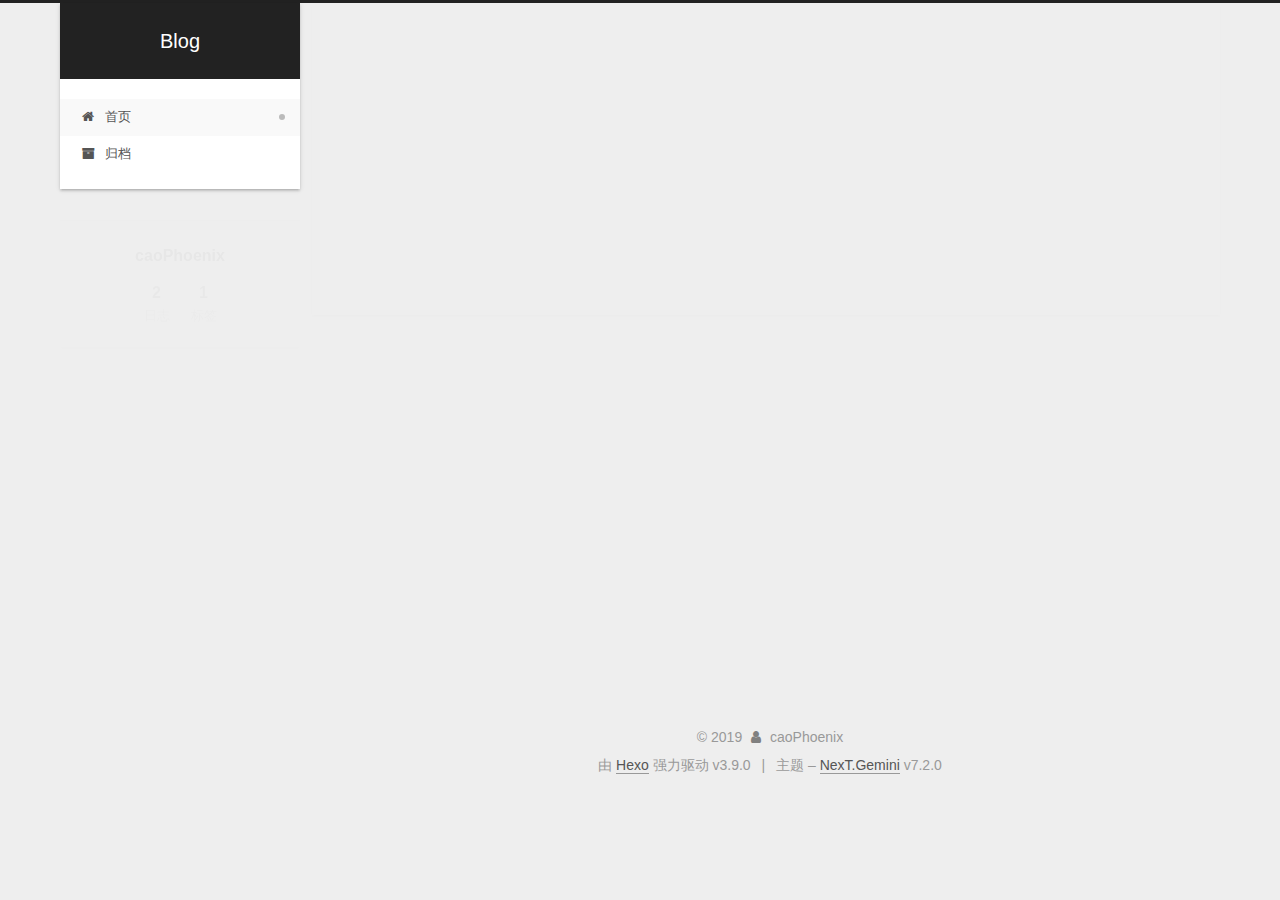
<file: index.html>
<!DOCTYPE html>












  


<html class="theme-next gemini use-motion" lang="zh-Hans">
<head><meta name="generator" content="Hexo 3.9.0">
  <meta charset="UTF-8">
<meta http-equiv="X-UA-Compatible" content="IE=edge">
<meta name="viewport" content="width=device-width, initial-scale=1, maximum-scale=2">
<meta name="theme-color" content="#222">






















<link rel="stylesheet" href="/lib/font-awesome/css/font-awesome.min.css?v=4.7.0">

<link rel="stylesheet" href="/css/main.css?v=7.2.0">


  <link rel="apple-touch-icon" sizes="180x180" href="/images/apple-touch-icon-next.png?v=7.2.0">


  <link rel="icon" type="image/png" sizes="32x32" href="/images/favicon-32x32-next.png?v=7.2.0">


  <link rel="icon" type="image/png" sizes="16x16" href="/images/favicon-16x16-next.png?v=7.2.0">


  <link rel="mask-icon" href="/images/logo.svg?v=7.2.0" color="#222">







<script id="hexo.configurations">
  var NexT = window.NexT || {};
  var CONFIG = {
    root: '/',
    scheme: 'Gemini',
    version: '7.2.0',
    sidebar: {"position":"left","display":"post","offset":12,"onmobile":false,"dimmer":false},
    back2top: true,
    back2top_sidebar: false,
    fancybox: false,
    fastclick: false,
    lazyload: false,
    tabs: true,
    motion: {"enable":true,"async":false,"transition":{"post_block":"fadeIn","post_header":"slideDownIn","post_body":"slideDownIn","coll_header":"slideLeftIn","sidebar":"slideUpIn"}},
    algolia: {
      applicationID: '',
      apiKey: '',
      indexName: '',
      hits: {"per_page":10},
      labels: {"input_placeholder":"Search for Posts","hits_empty":"We didn't find any results for the search: ${query}","hits_stats":"${hits} results found in ${time} ms"}
    }
  };
</script>


  




  <meta property="og:type" content="website">
<meta property="og:title" content="Blog">
<meta property="og:url" content="https://caoPhoenix.github.io/index.html">
<meta property="og:site_name" content="Blog">
<meta property="og:locale" content="zh-Hans">
<meta name="twitter:card" content="summary">
<meta name="twitter:title" content="Blog">





  
  
  <link rel="canonical" href="https://caoPhoenix.github.io/">



<script id="page.configurations">
  CONFIG.page = {
    sidebar: "",
  };
</script>

  <title>Blog</title>
  












  <noscript>
  <style>
  .use-motion .motion-element,
  .use-motion .brand,
  .use-motion .menu-item,
  .sidebar-inner,
  .use-motion .post-block,
  .use-motion .pagination,
  .use-motion .comments,
  .use-motion .post-header,
  .use-motion .post-body,
  .use-motion .collection-title { opacity: initial; }

  .use-motion .logo,
  .use-motion .site-title,
  .use-motion .site-subtitle {
    opacity: initial;
    top: initial;
  }

  .use-motion .logo-line-before i { left: initial; }
  .use-motion .logo-line-after i { right: initial; }
  </style>
</noscript>

</head>

<body itemscope itemtype="http://schema.org/WebPage" lang="zh-Hans">

  
  
    
  

  <div class="container sidebar-position-left 
  page-home">
    <div class="headband"></div>

    <header id="header" class="header" itemscope itemtype="http://schema.org/WPHeader">
      <div class="header-inner"><div class="site-brand-wrapper">
  <div class="site-meta">
    

    <div class="custom-logo-site-title">
      <a href="/" class="brand" rel="start">
        <span class="logo-line-before"><i></i></span>
        <span class="site-title">Blog</span>
        <span class="logo-line-after"><i></i></span>
      </a>
    </div>
    
    
  </div>

  <div class="site-nav-toggle">
    <button aria-label="切换导航栏">
      <span class="btn-bar"></span>
      <span class="btn-bar"></span>
      <span class="btn-bar"></span>
    </button>
  </div>
</div>



<nav class="site-nav">
  
    <ul id="menu" class="menu">
      
        
        
        
          
          <li class="menu-item menu-item-home menu-item-active">

    
    
      
    

    

    <a href="/" rel="section"><i class="menu-item-icon fa fa-fw fa-home"></i> <br>首页</a>

  </li>
        
        
        
          
          <li class="menu-item menu-item-archives">

    
    
      
    

    

    <a href="/archives/" rel="section"><i class="menu-item-icon fa fa-fw fa-archive"></i> <br>归档</a>

  </li>

      
      
    </ul>
  

  

  
</nav>



  



</div>
    </header>

    


    <main id="main" class="main">
      <div class="main-inner">
        <div class="content-wrap">
          
            

          
          <div id="content" class="content">
            
  <section id="posts" class="posts-expand">
    
      

  

  
  
  

  

  <article class="post post-type-normal" itemscope itemtype="http://schema.org/Article">
  
  
  
  <div class="post-block">
    <link itemprop="mainEntityOfPage" href="https://caoPhoenix.github.io/2019/07/12/2019-07-12-01/">

    <span hidden itemprop="author" itemscope itemtype="http://schema.org/Person">
      <meta itemprop="name" content="caoPhoenix">
      <meta itemprop="description" content>
      <meta itemprop="image" content="/images/avatar.gif">
    </span>

    <span hidden itemprop="publisher" itemscope itemtype="http://schema.org/Organization">
      <meta itemprop="name" content="Blog">
    </span>

    
      <header class="post-header">

        
        
          <h1 class="post-title" itemprop="name headline">
                
                
                <a href="/2019/07/12/2019-07-12-01/" class="post-title-link" itemprop="url">[LeetCode困难] 295. 数据流的中位数</a>
              
            
          </h1>
        

        <div class="post-meta">

          
          
          

          
            <span class="post-meta-item">
              <span class="post-meta-item-icon">
                <i class="fa fa-calendar-o"></i>
              </span>
              
                <span class="post-meta-item-text">发表于</span>
              

              
                
              

              <time title="创建时间：2019-07-12 15:00:00 / 修改时间：17:29:44" itemprop="dateCreated datePublished" datetime="2019-07-12T15:00:00+08:00">2019-07-12</time>
            </span>
          

          
            

            
          

          

          
            
            
              
              <span class="post-meta-item">
                <span class="post-meta-item-icon">
                  <i class="fa fa-comment-o"></i>
                </span>
            
                <span class="post-meta-item-text">评论数：</span>
                <a href="/2019/07/12/2019-07-12-01/#comments" itemprop="discussionUrl">
                  <span class="post-comments-count disqus-comment-count" data-disqus-identifier="2019/07/12/2019-07-12-01/" itemprop="commentCount"></span>
                </a>
              </span>
            
          

          
          

          

          <br>
          

          

          

        </div>
      </header>
    

    
    
    
    <div class="post-body" itemprop="articleBody">

      
      

      
        
          <p>记录一些做题过程中碰到的巧妙解法。</p>
          <!--noindex-->
          
            <div class="post-button text-center">
              <a class="btn" href="/2019/07/12/2019-07-12-01/#more" rel="contents">
                阅读全文 &raquo;
              </a>
            </div>
          
          <!--/noindex-->
        
      
    </div>

    

    
    
    

    

    
      
    
    

    

    <footer class="post-footer">
      

      

      

      
      
        <div class="post-eof"></div>
      
    </footer>
  </div>
  
  
  
  </article>


    
      

  

  
  
  

  

  <article class="post post-type-normal" itemscope itemtype="http://schema.org/Article">
  
  
  
  <div class="post-block">
    <link itemprop="mainEntityOfPage" href="https://caoPhoenix.github.io/2019/07/11/hello-world/">

    <span hidden itemprop="author" itemscope itemtype="http://schema.org/Person">
      <meta itemprop="name" content="caoPhoenix">
      <meta itemprop="description" content>
      <meta itemprop="image" content="/images/avatar.gif">
    </span>

    <span hidden itemprop="publisher" itemscope itemtype="http://schema.org/Organization">
      <meta itemprop="name" content="Blog">
    </span>

    
      <header class="post-header">

        
        
          <h1 class="post-title" itemprop="name headline">
                
                
                <a href="/2019/07/11/hello-world/" class="post-title-link" itemprop="url">Hello World</a>
              
            
          </h1>
        

        <div class="post-meta">

          
          
          

          
            <span class="post-meta-item">
              <span class="post-meta-item-icon">
                <i class="fa fa-calendar-o"></i>
              </span>
              
                <span class="post-meta-item-text">发表于</span>
              

              
                
              

              <time title="创建时间：2019-07-11 19:05:13 / 修改时间：19:35:01" itemprop="dateCreated datePublished" datetime="2019-07-11T19:05:13+08:00">2019-07-11</time>
            </span>
          

          
            

            
          

          

          
            
            
              
              <span class="post-meta-item">
                <span class="post-meta-item-icon">
                  <i class="fa fa-comment-o"></i>
                </span>
            
                <span class="post-meta-item-text">评论数：</span>
                <a href="/2019/07/11/hello-world/#comments" itemprop="discussionUrl">
                  <span class="post-comments-count disqus-comment-count" data-disqus-identifier="2019/07/11/hello-world/" itemprop="commentCount"></span>
                </a>
              </span>
            
          

          
          

          

          <br>
          

          

          

        </div>
      </header>
    

    
    
    
    <div class="post-body" itemprop="articleBody">

      
      

      
        
          <p><a href="https://blog.csdn.net/wangxp/article/details/81535786" target="_blank" rel="noopener">npm超时</a></p>
          <!--noindex-->
          
            <div class="post-button text-center">
              <a class="btn" href="/2019/07/11/hello-world/#more" rel="contents">
                阅读全文 &raquo;
              </a>
            </div>
          
          <!--/noindex-->
        
      
    </div>

    

    
    
    

    

    
      
    
    

    

    <footer class="post-footer">
      

      

      

      
      
        <div class="post-eof"></div>
      
    </footer>
  </div>
  
  
  
  </article>


    
  </section>

  


          </div>
          

        </div>
        
          
  
  <div class="sidebar-toggle">
    <div class="sidebar-toggle-line-wrap">
      <span class="sidebar-toggle-line sidebar-toggle-line-first"></span>
      <span class="sidebar-toggle-line sidebar-toggle-line-middle"></span>
      <span class="sidebar-toggle-line sidebar-toggle-line-last"></span>
    </div>
  </div>

  <aside id="sidebar" class="sidebar">
    <div class="sidebar-inner">

      

      

      <div class="site-overview-wrap sidebar-panel sidebar-panel-active">
        <div class="site-overview">
          <div class="site-author motion-element" itemprop="author" itemscope itemtype="http://schema.org/Person">
            
              <p class="site-author-name" itemprop="name">caoPhoenix</p>
              <div class="site-description motion-element" itemprop="description"></div>
          </div>

          
            <nav class="site-state motion-element">
              
                <div class="site-state-item site-state-posts">
                
                  <a href="/archives/">
                
                    <span class="site-state-item-count">2</span>
                    <span class="site-state-item-name">日志</span>
                  </a>
                </div>
              

              

              
                
                
                <div class="site-state-item site-state-tags">
                  
                    
                    
                      
                    
                    <span class="site-state-item-count">1</span>
                    <span class="site-state-item-name">标签</span>
                  
                </div>
              
            </nav>
          

          

          

          

          

          
          

          
            
          
          

        </div>
      </div>

      

      

    </div>
  </aside>
  


        
      </div>
    </main>

    <footer id="footer" class="footer">
      <div class="footer-inner">
        <div class="copyright">&copy; <span itemprop="copyrightYear">2019</span>
  <span class="with-love" id="animate">
    <i class="fa fa-user"></i>
  </span>
  <span class="author" itemprop="copyrightHolder">caoPhoenix</span>

  

  
</div>


  <div class="powered-by">由 <a href="https://hexo.io" class="theme-link" rel="noopener" target="_blank">Hexo</a> 强力驱动 v3.9.0</div>



  <span class="post-meta-divider">|</span>



  <div class="theme-info">主题 – <a href="https://theme-next.org" class="theme-link" rel="noopener" target="_blank">NexT.Gemini</a> v7.2.0</div>




        








        
      </div>
    </footer>

    
      <div class="back-to-top">
        <i class="fa fa-arrow-up"></i>
        
      </div>
    

    

    

    
  </div>

  

<script>
  if (Object.prototype.toString.call(window.Promise) !== '[object Function]') {
    window.Promise = null;
  }
</script>


























  
  <script src="/lib/jquery/index.js?v=3.4.1"></script>

  
  <script src="/lib/velocity/velocity.min.js?v=1.2.1"></script>

  
  <script src="/lib/velocity/velocity.ui.min.js?v=1.2.1"></script>


  


  <script src="/js/utils.js?v=7.2.0"></script>

  <script src="/js/motion.js?v=7.2.0"></script>



  
  


  <script src="/js/affix.js?v=7.2.0"></script>

  <script src="/js/schemes/pisces.js?v=7.2.0"></script>




  

  


  <script src="/js/next-boot.js?v=7.2.0"></script>


  

  

  

  
  
<script>
  function loadCount() {
    var d = document, s = d.createElement('script');
    s.src = 'https://.disqus.com/count.js';
    s.id = 'dsq-count-scr';
    (d.head || d.body).appendChild(s);
  }
  // defer loading until the whole page loading is completed
  window.addEventListener('load', loadCount, false);
</script>







  




  

  

  

  

  

  

  

  

  

  

  

  

  

  

</body>
</html>
</file>
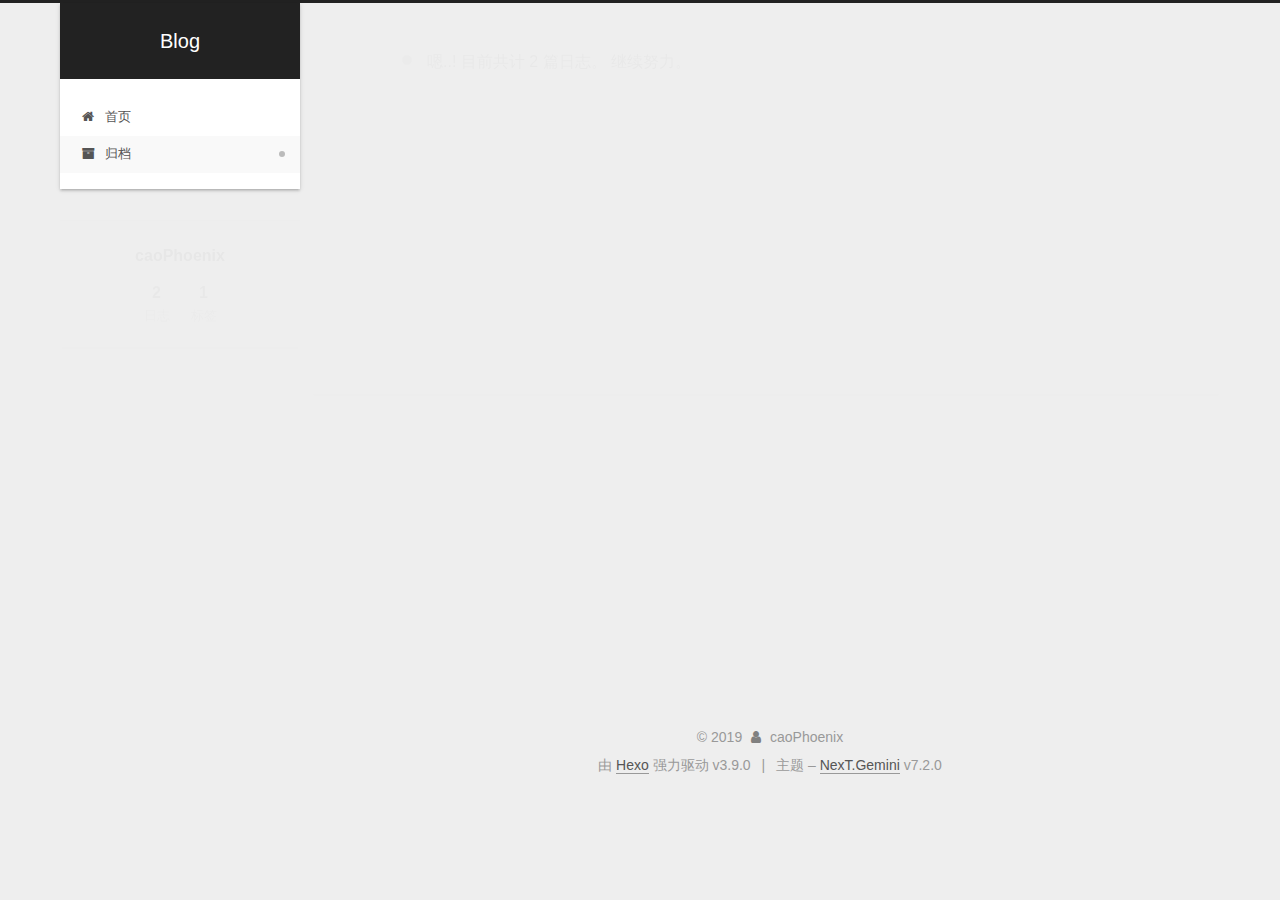
<file: archives/index.html>
<!DOCTYPE html>












  


<html class="theme-next gemini use-motion" lang="zh-Hans">
<head><meta name="generator" content="Hexo 3.9.0">
  <meta charset="UTF-8">
<meta http-equiv="X-UA-Compatible" content="IE=edge">
<meta name="viewport" content="width=device-width, initial-scale=1, maximum-scale=2">
<meta name="theme-color" content="#222">






















<link rel="stylesheet" href="/lib/font-awesome/css/font-awesome.min.css?v=4.7.0">

<link rel="stylesheet" href="/css/main.css?v=7.2.0">


  <link rel="apple-touch-icon" sizes="180x180" href="/images/apple-touch-icon-next.png?v=7.2.0">


  <link rel="icon" type="image/png" sizes="32x32" href="/images/favicon-32x32-next.png?v=7.2.0">


  <link rel="icon" type="image/png" sizes="16x16" href="/images/favicon-16x16-next.png?v=7.2.0">


  <link rel="mask-icon" href="/images/logo.svg?v=7.2.0" color="#222">







<script id="hexo.configurations">
  var NexT = window.NexT || {};
  var CONFIG = {
    root: '/',
    scheme: 'Gemini',
    version: '7.2.0',
    sidebar: {"position":"left","display":"post","offset":12,"onmobile":false,"dimmer":false},
    back2top: true,
    back2top_sidebar: false,
    fancybox: false,
    fastclick: false,
    lazyload: false,
    tabs: true,
    motion: {"enable":true,"async":false,"transition":{"post_block":"fadeIn","post_header":"slideDownIn","post_body":"slideDownIn","coll_header":"slideLeftIn","sidebar":"slideUpIn"}},
    algolia: {
      applicationID: '',
      apiKey: '',
      indexName: '',
      hits: {"per_page":10},
      labels: {"input_placeholder":"Search for Posts","hits_empty":"We didn't find any results for the search: ${query}","hits_stats":"${hits} results found in ${time} ms"}
    }
  };
</script>


  




  <meta property="og:type" content="website">
<meta property="og:title" content="Blog">
<meta property="og:url" content="https://caoPhoenix.github.io/archives/index.html">
<meta property="og:site_name" content="Blog">
<meta property="og:locale" content="zh-Hans">
<meta name="twitter:card" content="summary">
<meta name="twitter:title" content="Blog">





  
  
  <link rel="canonical" href="https://caoPhoenix.github.io/archives/">



<script id="page.configurations">
  CONFIG.page = {
    sidebar: "",
  };
</script>

  <title>归档 | Blog</title>
  












  <noscript>
  <style>
  .use-motion .motion-element,
  .use-motion .brand,
  .use-motion .menu-item,
  .sidebar-inner,
  .use-motion .post-block,
  .use-motion .pagination,
  .use-motion .comments,
  .use-motion .post-header,
  .use-motion .post-body,
  .use-motion .collection-title { opacity: initial; }

  .use-motion .logo,
  .use-motion .site-title,
  .use-motion .site-subtitle {
    opacity: initial;
    top: initial;
  }

  .use-motion .logo-line-before i { left: initial; }
  .use-motion .logo-line-after i { right: initial; }
  </style>
</noscript>

</head>

<body itemscope itemtype="http://schema.org/WebPage" lang="zh-Hans">

  
  
    
  

  <div class="container sidebar-position-left page-archive">
    <div class="headband"></div>

    <header id="header" class="header" itemscope itemtype="http://schema.org/WPHeader">
      <div class="header-inner"><div class="site-brand-wrapper">
  <div class="site-meta">
    

    <div class="custom-logo-site-title">
      <a href="/" class="brand" rel="start">
        <span class="logo-line-before"><i></i></span>
        <span class="site-title">Blog</span>
        <span class="logo-line-after"><i></i></span>
      </a>
    </div>
    
    
  </div>

  <div class="site-nav-toggle">
    <button aria-label="切换导航栏">
      <span class="btn-bar"></span>
      <span class="btn-bar"></span>
      <span class="btn-bar"></span>
    </button>
  </div>
</div>



<nav class="site-nav">
  
    <ul id="menu" class="menu">
      
        
        
        
          
          <li class="menu-item menu-item-home">

    
    
      
    

    

    <a href="/" rel="section"><i class="menu-item-icon fa fa-fw fa-home"></i> <br>首页</a>

  </li>
        
        
        
          
          <li class="menu-item menu-item-archives menu-item-active">

    
    
      
    

    

    <a href="/archives/" rel="section"><i class="menu-item-icon fa fa-fw fa-archive"></i> <br>归档</a>

  </li>

      
      
    </ul>
  

  

  
</nav>



  



</div>
    </header>

    


    <main id="main" class="main">
      <div class="main-inner">
        <div class="content-wrap">
          
            

    
    
      
      
    
      
      
    
    

  


          
          <div id="content" class="content">
            

  
  
  
  <div class="post-block archive">
    <div id="posts" class="posts-collapse">
      <span class="archive-move-on"></span>

      
      <span class="archive-page-counter">
        
        
        
          
        
        嗯..! 目前共计 2 篇日志。 继续努力。
      </span>
      

      

        
        
        

        
          
          <div class="collection-title">
            <h1 class="archive-year" id="archive-year-2019">2019</h1>
          </div>
        
        

        

  <article class="post post-type-normal" itemscope itemtype="http://schema.org/Article">
    <header class="post-header">

      <h2 class="post-title">
        
          <a class="post-title-link" href="/2019/07/12/2019-07-12-01/" itemprop="url">
            
              <span itemprop="name">[LeetCode困难] 295. 数据流的中位数</span>
            
          </a>
        
      </h2>

      <div class="post-meta">
        <time class="post-time" itemprop="dateCreated" datetime="2019-07-12T15:00:00+08:00" content="2019-07-12">
          07-12
        </time>
      </div>

    </header>
  </article>



      

        
        
        

        
        

        

  <article class="post post-type-normal" itemscope itemtype="http://schema.org/Article">
    <header class="post-header">

      <h2 class="post-title">
        
          <a class="post-title-link" href="/2019/07/11/hello-world/" itemprop="url">
            
              <span itemprop="name">Hello World</span>
            
          </a>
        
      </h2>

      <div class="post-meta">
        <time class="post-time" itemprop="dateCreated" datetime="2019-07-11T19:05:13+08:00" content="2019-07-11">
          07-11
        </time>
      </div>

    </header>
  </article>



      

    </div>
  </div>
  
  
  

  



          </div>
          

        </div>
        
          
  
  <div class="sidebar-toggle">
    <div class="sidebar-toggle-line-wrap">
      <span class="sidebar-toggle-line sidebar-toggle-line-first"></span>
      <span class="sidebar-toggle-line sidebar-toggle-line-middle"></span>
      <span class="sidebar-toggle-line sidebar-toggle-line-last"></span>
    </div>
  </div>

  <aside id="sidebar" class="sidebar">
    <div class="sidebar-inner">

      

      

      <div class="site-overview-wrap sidebar-panel sidebar-panel-active">
        <div class="site-overview">
          <div class="site-author motion-element" itemprop="author" itemscope itemtype="http://schema.org/Person">
            
              <p class="site-author-name" itemprop="name">caoPhoenix</p>
              <div class="site-description motion-element" itemprop="description"></div>
          </div>

          
            <nav class="site-state motion-element">
              
                <div class="site-state-item site-state-posts">
                
                  <a href="/archives/">
                
                    <span class="site-state-item-count">2</span>
                    <span class="site-state-item-name">日志</span>
                  </a>
                </div>
              

              

              
                
                
                <div class="site-state-item site-state-tags">
                  
                    
                    
                      
                    
                    <span class="site-state-item-count">1</span>
                    <span class="site-state-item-name">标签</span>
                  
                </div>
              
            </nav>
          

          

          

          

          

          
          

          
            
          
          

        </div>
      </div>

      

      

    </div>
  </aside>
  


        
      </div>
    </main>

    <footer id="footer" class="footer">
      <div class="footer-inner">
        <div class="copyright">&copy; <span itemprop="copyrightYear">2019</span>
  <span class="with-love" id="animate">
    <i class="fa fa-user"></i>
  </span>
  <span class="author" itemprop="copyrightHolder">caoPhoenix</span>

  

  
</div>


  <div class="powered-by">由 <a href="https://hexo.io" class="theme-link" rel="noopener" target="_blank">Hexo</a> 强力驱动 v3.9.0</div>



  <span class="post-meta-divider">|</span>



  <div class="theme-info">主题 – <a href="https://theme-next.org" class="theme-link" rel="noopener" target="_blank">NexT.Gemini</a> v7.2.0</div>




        








        
      </div>
    </footer>

    
      <div class="back-to-top">
        <i class="fa fa-arrow-up"></i>
        
      </div>
    

    

    

    
  </div>

  

<script>
  if (Object.prototype.toString.call(window.Promise) !== '[object Function]') {
    window.Promise = null;
  }
</script>


























  
  <script src="/lib/jquery/index.js?v=3.4.1"></script>

  
  <script src="/lib/velocity/velocity.min.js?v=1.2.1"></script>

  
  <script src="/lib/velocity/velocity.ui.min.js?v=1.2.1"></script>


  


  <script src="/js/utils.js?v=7.2.0"></script>

  <script src="/js/motion.js?v=7.2.0"></script>



  
  


  <script src="/js/affix.js?v=7.2.0"></script>

  <script src="/js/schemes/pisces.js?v=7.2.0"></script>




  

  


  <script src="/js/next-boot.js?v=7.2.0"></script>


  

  

  

  
  
<script>
  function loadCount() {
    var d = document, s = d.createElement('script');
    s.src = 'https://.disqus.com/count.js';
    s.id = 'dsq-count-scr';
    (d.head || d.body).appendChild(s);
  }
  // defer loading until the whole page loading is completed
  window.addEventListener('load', loadCount, false);
</script>







  




  

  

  

  

  

  

  

  

  

  

  

  

  

  

</body>
</html>
</file>
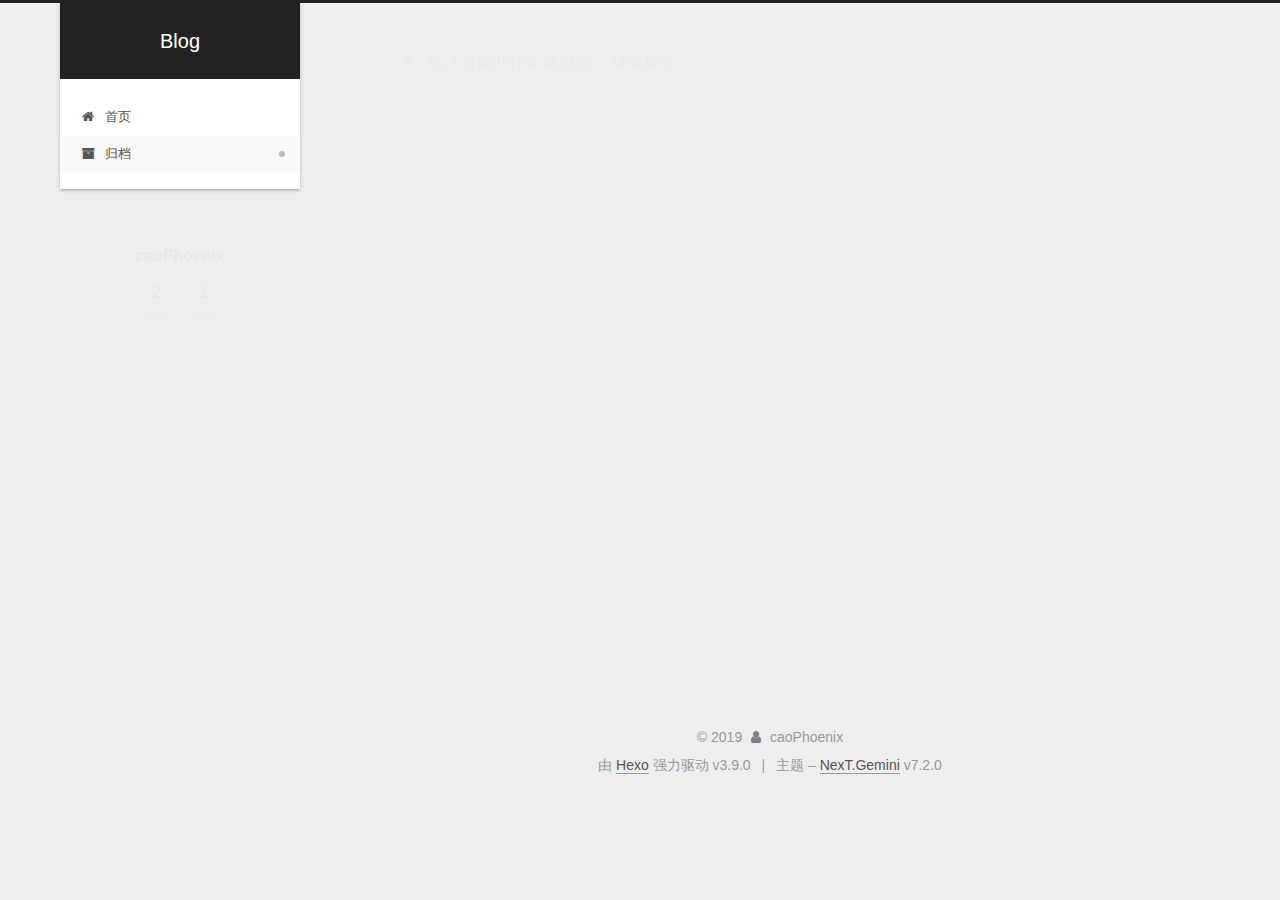
<file: archives/2019/index.html>
<!DOCTYPE html>












  


<html class="theme-next gemini use-motion" lang="zh-Hans">
<head><meta name="generator" content="Hexo 3.9.0">
  <meta charset="UTF-8">
<meta http-equiv="X-UA-Compatible" content="IE=edge">
<meta name="viewport" content="width=device-width, initial-scale=1, maximum-scale=2">
<meta name="theme-color" content="#222">






















<link rel="stylesheet" href="/lib/font-awesome/css/font-awesome.min.css?v=4.7.0">

<link rel="stylesheet" href="/css/main.css?v=7.2.0">


  <link rel="apple-touch-icon" sizes="180x180" href="/images/apple-touch-icon-next.png?v=7.2.0">


  <link rel="icon" type="image/png" sizes="32x32" href="/images/favicon-32x32-next.png?v=7.2.0">


  <link rel="icon" type="image/png" sizes="16x16" href="/images/favicon-16x16-next.png?v=7.2.0">


  <link rel="mask-icon" href="/images/logo.svg?v=7.2.0" color="#222">







<script id="hexo.configurations">
  var NexT = window.NexT || {};
  var CONFIG = {
    root: '/',
    scheme: 'Gemini',
    version: '7.2.0',
    sidebar: {"position":"left","display":"post","offset":12,"onmobile":false,"dimmer":false},
    back2top: true,
    back2top_sidebar: false,
    fancybox: false,
    fastclick: false,
    lazyload: false,
    tabs: true,
    motion: {"enable":true,"async":false,"transition":{"post_block":"fadeIn","post_header":"slideDownIn","post_body":"slideDownIn","coll_header":"slideLeftIn","sidebar":"slideUpIn"}},
    algolia: {
      applicationID: '',
      apiKey: '',
      indexName: '',
      hits: {"per_page":10},
      labels: {"input_placeholder":"Search for Posts","hits_empty":"We didn't find any results for the search: ${query}","hits_stats":"${hits} results found in ${time} ms"}
    }
  };
</script>


  




  <meta property="og:type" content="website">
<meta property="og:title" content="Blog">
<meta property="og:url" content="https://caoPhoenix.github.io/archives/2019/index.html">
<meta property="og:site_name" content="Blog">
<meta property="og:locale" content="zh-Hans">
<meta name="twitter:card" content="summary">
<meta name="twitter:title" content="Blog">





  
  
  <link rel="canonical" href="https://caoPhoenix.github.io/archives/2019/">



<script id="page.configurations">
  CONFIG.page = {
    sidebar: "",
  };
</script>

  <title>归档 | Blog</title>
  












  <noscript>
  <style>
  .use-motion .motion-element,
  .use-motion .brand,
  .use-motion .menu-item,
  .sidebar-inner,
  .use-motion .post-block,
  .use-motion .pagination,
  .use-motion .comments,
  .use-motion .post-header,
  .use-motion .post-body,
  .use-motion .collection-title { opacity: initial; }

  .use-motion .logo,
  .use-motion .site-title,
  .use-motion .site-subtitle {
    opacity: initial;
    top: initial;
  }

  .use-motion .logo-line-before i { left: initial; }
  .use-motion .logo-line-after i { right: initial; }
  </style>
</noscript>

</head>

<body itemscope itemtype="http://schema.org/WebPage" lang="zh-Hans">

  
  
    
  

  <div class="container sidebar-position-left page-archive">
    <div class="headband"></div>

    <header id="header" class="header" itemscope itemtype="http://schema.org/WPHeader">
      <div class="header-inner"><div class="site-brand-wrapper">
  <div class="site-meta">
    

    <div class="custom-logo-site-title">
      <a href="/" class="brand" rel="start">
        <span class="logo-line-before"><i></i></span>
        <span class="site-title">Blog</span>
        <span class="logo-line-after"><i></i></span>
      </a>
    </div>
    
    
  </div>

  <div class="site-nav-toggle">
    <button aria-label="切换导航栏">
      <span class="btn-bar"></span>
      <span class="btn-bar"></span>
      <span class="btn-bar"></span>
    </button>
  </div>
</div>



<nav class="site-nav">
  
    <ul id="menu" class="menu">
      
        
        
        
          
          <li class="menu-item menu-item-home">

    
    
      
    

    

    <a href="/" rel="section"><i class="menu-item-icon fa fa-fw fa-home"></i> <br>首页</a>

  </li>
        
        
        
          
          <li class="menu-item menu-item-archives menu-item-active">

    
    
      
    

    

    <a href="/archives/" rel="section"><i class="menu-item-icon fa fa-fw fa-archive"></i> <br>归档</a>

  </li>

      
      
    </ul>
  

  

  
</nav>



  



</div>
    </header>

    


    <main id="main" class="main">
      <div class="main-inner">
        <div class="content-wrap">
          
            

    
    
      
      
    
      
      
    
    

  


          
          <div id="content" class="content">
            

  
  
  
  <div class="post-block archive">
    <div id="posts" class="posts-collapse">
      <span class="archive-move-on"></span>

      
      <span class="archive-page-counter">
        
        
        
          
        
        嗯..! 目前共计 2 篇日志。 继续努力。
      </span>
      

      

        
        
        

        
          
          <div class="collection-title">
            <h1 class="archive-year" id="archive-year-2019">2019</h1>
          </div>
        
        

        

  <article class="post post-type-normal" itemscope itemtype="http://schema.org/Article">
    <header class="post-header">

      <h2 class="post-title">
        
          <a class="post-title-link" href="/2019/07/12/2019-07-12-01/" itemprop="url">
            
              <span itemprop="name">[LeetCode困难] 295. 数据流的中位数</span>
            
          </a>
        
      </h2>

      <div class="post-meta">
        <time class="post-time" itemprop="dateCreated" datetime="2019-07-12T15:00:00+08:00" content="2019-07-12">
          07-12
        </time>
      </div>

    </header>
  </article>



      

        
        
        

        
        

        

  <article class="post post-type-normal" itemscope itemtype="http://schema.org/Article">
    <header class="post-header">

      <h2 class="post-title">
        
          <a class="post-title-link" href="/2019/07/11/hello-world/" itemprop="url">
            
              <span itemprop="name">Hello World</span>
            
          </a>
        
      </h2>

      <div class="post-meta">
        <time class="post-time" itemprop="dateCreated" datetime="2019-07-11T19:05:13+08:00" content="2019-07-11">
          07-11
        </time>
      </div>

    </header>
  </article>



      

    </div>
  </div>
  
  
  

  



          </div>
          

        </div>
        
          
  
  <div class="sidebar-toggle">
    <div class="sidebar-toggle-line-wrap">
      <span class="sidebar-toggle-line sidebar-toggle-line-first"></span>
      <span class="sidebar-toggle-line sidebar-toggle-line-middle"></span>
      <span class="sidebar-toggle-line sidebar-toggle-line-last"></span>
    </div>
  </div>

  <aside id="sidebar" class="sidebar">
    <div class="sidebar-inner">

      

      

      <div class="site-overview-wrap sidebar-panel sidebar-panel-active">
        <div class="site-overview">
          <div class="site-author motion-element" itemprop="author" itemscope itemtype="http://schema.org/Person">
            
              <p class="site-author-name" itemprop="name">caoPhoenix</p>
              <div class="site-description motion-element" itemprop="description"></div>
          </div>

          
            <nav class="site-state motion-element">
              
                <div class="site-state-item site-state-posts">
                
                  <a href="/archives/">
                
                    <span class="site-state-item-count">2</span>
                    <span class="site-state-item-name">日志</span>
                  </a>
                </div>
              

              

              
                
                
                <div class="site-state-item site-state-tags">
                  
                    
                    
                      
                    
                    <span class="site-state-item-count">1</span>
                    <span class="site-state-item-name">标签</span>
                  
                </div>
              
            </nav>
          

          

          

          

          

          
          

          
            
          
          

        </div>
      </div>

      

      

    </div>
  </aside>
  


        
      </div>
    </main>

    <footer id="footer" class="footer">
      <div class="footer-inner">
        <div class="copyright">&copy; <span itemprop="copyrightYear">2019</span>
  <span class="with-love" id="animate">
    <i class="fa fa-user"></i>
  </span>
  <span class="author" itemprop="copyrightHolder">caoPhoenix</span>

  

  
</div>


  <div class="powered-by">由 <a href="https://hexo.io" class="theme-link" rel="noopener" target="_blank">Hexo</a> 强力驱动 v3.9.0</div>



  <span class="post-meta-divider">|</span>



  <div class="theme-info">主题 – <a href="https://theme-next.org" class="theme-link" rel="noopener" target="_blank">NexT.Gemini</a> v7.2.0</div>




        








        
      </div>
    </footer>

    
      <div class="back-to-top">
        <i class="fa fa-arrow-up"></i>
        
      </div>
    

    

    

    
  </div>

  

<script>
  if (Object.prototype.toString.call(window.Promise) !== '[object Function]') {
    window.Promise = null;
  }
</script>


























  
  <script src="/lib/jquery/index.js?v=3.4.1"></script>

  
  <script src="/lib/velocity/velocity.min.js?v=1.2.1"></script>

  
  <script src="/lib/velocity/velocity.ui.min.js?v=1.2.1"></script>


  


  <script src="/js/utils.js?v=7.2.0"></script>

  <script src="/js/motion.js?v=7.2.0"></script>



  
  


  <script src="/js/affix.js?v=7.2.0"></script>

  <script src="/js/schemes/pisces.js?v=7.2.0"></script>




  

  


  <script src="/js/next-boot.js?v=7.2.0"></script>


  

  

  

  
  
<script>
  function loadCount() {
    var d = document, s = d.createElement('script');
    s.src = 'https://.disqus.com/count.js';
    s.id = 'dsq-count-scr';
    (d.head || d.body).appendChild(s);
  }
  // defer loading until the whole page loading is completed
  window.addEventListener('load', loadCount, false);
</script>







  




  

  

  

  

  

  

  

  

  

  

  

  

  

  

</body>
</html>
</file>
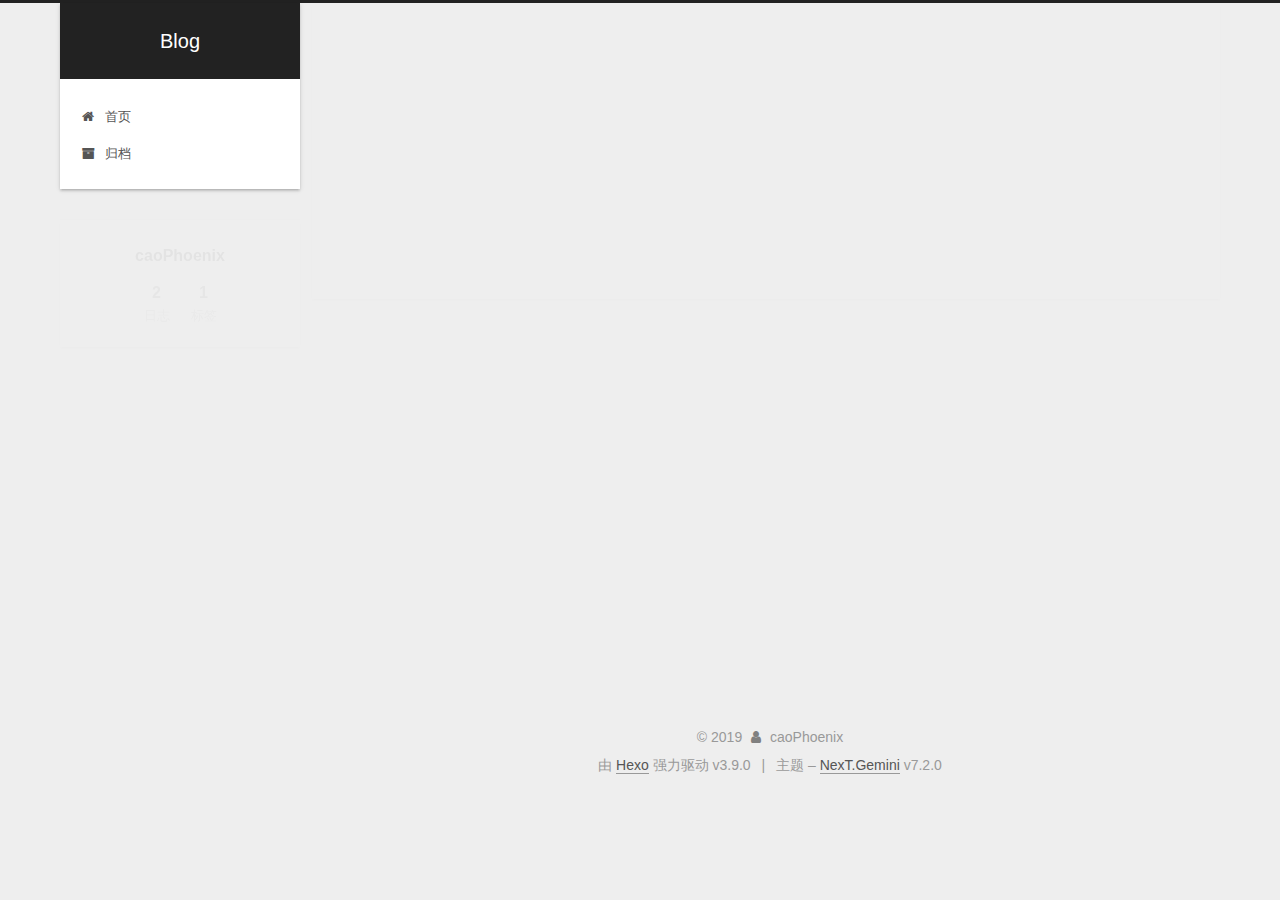
<file: tags/LeetCode/index.html>
<!DOCTYPE html>












  


<html class="theme-next gemini use-motion" lang="zh-Hans">
<head><meta name="generator" content="Hexo 3.9.0">
  <meta charset="UTF-8">
<meta http-equiv="X-UA-Compatible" content="IE=edge">
<meta name="viewport" content="width=device-width, initial-scale=1, maximum-scale=2">
<meta name="theme-color" content="#222">






















<link rel="stylesheet" href="/lib/font-awesome/css/font-awesome.min.css?v=4.7.0">

<link rel="stylesheet" href="/css/main.css?v=7.2.0">


  <link rel="apple-touch-icon" sizes="180x180" href="/images/apple-touch-icon-next.png?v=7.2.0">


  <link rel="icon" type="image/png" sizes="32x32" href="/images/favicon-32x32-next.png?v=7.2.0">


  <link rel="icon" type="image/png" sizes="16x16" href="/images/favicon-16x16-next.png?v=7.2.0">


  <link rel="mask-icon" href="/images/logo.svg?v=7.2.0" color="#222">







<script id="hexo.configurations">
  var NexT = window.NexT || {};
  var CONFIG = {
    root: '/',
    scheme: 'Gemini',
    version: '7.2.0',
    sidebar: {"position":"left","display":"post","offset":12,"onmobile":false,"dimmer":false},
    back2top: true,
    back2top_sidebar: false,
    fancybox: false,
    fastclick: false,
    lazyload: false,
    tabs: true,
    motion: {"enable":true,"async":false,"transition":{"post_block":"fadeIn","post_header":"slideDownIn","post_body":"slideDownIn","coll_header":"slideLeftIn","sidebar":"slideUpIn"}},
    algolia: {
      applicationID: '',
      apiKey: '',
      indexName: '',
      hits: {"per_page":10},
      labels: {"input_placeholder":"Search for Posts","hits_empty":"We didn't find any results for the search: ${query}","hits_stats":"${hits} results found in ${time} ms"}
    }
  };
</script>


  




  <meta property="og:type" content="website">
<meta property="og:title" content="Blog">
<meta property="og:url" content="https://caoPhoenix.github.io/tags/LeetCode/index.html">
<meta property="og:site_name" content="Blog">
<meta property="og:locale" content="zh-Hans">
<meta name="twitter:card" content="summary">
<meta name="twitter:title" content="Blog">





  
  
  <link rel="canonical" href="https://caoPhoenix.github.io/tags/LeetCode/">



<script id="page.configurations">
  CONFIG.page = {
    sidebar: "",
  };
</script>

  <title>标签: LeetCode | Blog</title>
  












  <noscript>
  <style>
  .use-motion .motion-element,
  .use-motion .brand,
  .use-motion .menu-item,
  .sidebar-inner,
  .use-motion .post-block,
  .use-motion .pagination,
  .use-motion .comments,
  .use-motion .post-header,
  .use-motion .post-body,
  .use-motion .collection-title { opacity: initial; }

  .use-motion .logo,
  .use-motion .site-title,
  .use-motion .site-subtitle {
    opacity: initial;
    top: initial;
  }

  .use-motion .logo-line-before i { left: initial; }
  .use-motion .logo-line-after i { right: initial; }
  </style>
</noscript>

</head>

<body itemscope itemtype="http://schema.org/WebPage" lang="zh-Hans">

  
  
    
  

  <div class="container sidebar-position-left ">
    <div class="headband"></div>

    <header id="header" class="header" itemscope itemtype="http://schema.org/WPHeader">
      <div class="header-inner"><div class="site-brand-wrapper">
  <div class="site-meta">
    

    <div class="custom-logo-site-title">
      <a href="/" class="brand" rel="start">
        <span class="logo-line-before"><i></i></span>
        <span class="site-title">Blog</span>
        <span class="logo-line-after"><i></i></span>
      </a>
    </div>
    
    
  </div>

  <div class="site-nav-toggle">
    <button aria-label="切换导航栏">
      <span class="btn-bar"></span>
      <span class="btn-bar"></span>
      <span class="btn-bar"></span>
    </button>
  </div>
</div>



<nav class="site-nav">
  
    <ul id="menu" class="menu">
      
        
        
        
          
          <li class="menu-item menu-item-home">

    
    
      
    

    

    <a href="/" rel="section"><i class="menu-item-icon fa fa-fw fa-home"></i> <br>首页</a>

  </li>
        
        
        
          
          <li class="menu-item menu-item-archives">

    
    
      
    

    

    <a href="/archives/" rel="section"><i class="menu-item-icon fa fa-fw fa-archive"></i> <br>归档</a>

  </li>

      
      
    </ul>
  

  

  
</nav>



  



</div>
    </header>

    


    <main id="main" class="main">
      <div class="main-inner">
        <div class="content-wrap">
          
            

    
    
      
      
    
      
      
    
    

  


          
          <div id="content" class="content">
            

  
  
  
  <div class="post-block tag">

    <div id="posts" class="posts-collapse">
      <div class="collection-title">
        <h1>LeetCode<small>标签</small>
        </h1>
      </div>

      
        

  <article class="post post-type-normal" itemscope itemtype="http://schema.org/Article">
    <header class="post-header">

      <h2 class="post-title">
        
          <a class="post-title-link" href="/2019/07/12/2019-07-12-01/" itemprop="url">
            
              <span itemprop="name">[LeetCode困难] 295. 数据流的中位数</span>
            
          </a>
        
      </h2>

      <div class="post-meta">
        <time class="post-time" itemprop="dateCreated" datetime="2019-07-12T15:00:00+08:00" content="2019-07-12">
          07-12
        </time>
      </div>

    </header>
  </article>


      
    </div>

  </div>
  
  
  

  



          </div>
          

        </div>
        
          
  
  <div class="sidebar-toggle">
    <div class="sidebar-toggle-line-wrap">
      <span class="sidebar-toggle-line sidebar-toggle-line-first"></span>
      <span class="sidebar-toggle-line sidebar-toggle-line-middle"></span>
      <span class="sidebar-toggle-line sidebar-toggle-line-last"></span>
    </div>
  </div>

  <aside id="sidebar" class="sidebar">
    <div class="sidebar-inner">

      

      

      <div class="site-overview-wrap sidebar-panel sidebar-panel-active">
        <div class="site-overview">
          <div class="site-author motion-element" itemprop="author" itemscope itemtype="http://schema.org/Person">
            
              <p class="site-author-name" itemprop="name">caoPhoenix</p>
              <div class="site-description motion-element" itemprop="description"></div>
          </div>

          
            <nav class="site-state motion-element">
              
                <div class="site-state-item site-state-posts">
                
                  <a href="/archives/">
                
                    <span class="site-state-item-count">2</span>
                    <span class="site-state-item-name">日志</span>
                  </a>
                </div>
              

              

              
                
                
                <div class="site-state-item site-state-tags">
                  
                    
                    
                      
                    
                    <span class="site-state-item-count">1</span>
                    <span class="site-state-item-name">标签</span>
                  
                </div>
              
            </nav>
          

          

          

          

          

          
          

          
            
          
          

        </div>
      </div>

      

      

    </div>
  </aside>
  


        
      </div>
    </main>

    <footer id="footer" class="footer">
      <div class="footer-inner">
        <div class="copyright">&copy; <span itemprop="copyrightYear">2019</span>
  <span class="with-love" id="animate">
    <i class="fa fa-user"></i>
  </span>
  <span class="author" itemprop="copyrightHolder">caoPhoenix</span>

  

  
</div>


  <div class="powered-by">由 <a href="https://hexo.io" class="theme-link" rel="noopener" target="_blank">Hexo</a> 强力驱动 v3.9.0</div>



  <span class="post-meta-divider">|</span>



  <div class="theme-info">主题 – <a href="https://theme-next.org" class="theme-link" rel="noopener" target="_blank">NexT.Gemini</a> v7.2.0</div>




        








        
      </div>
    </footer>

    
      <div class="back-to-top">
        <i class="fa fa-arrow-up"></i>
        
      </div>
    

    

    

    
  </div>

  

<script>
  if (Object.prototype.toString.call(window.Promise) !== '[object Function]') {
    window.Promise = null;
  }
</script>


























  
  <script src="/lib/jquery/index.js?v=3.4.1"></script>

  
  <script src="/lib/velocity/velocity.min.js?v=1.2.1"></script>

  
  <script src="/lib/velocity/velocity.ui.min.js?v=1.2.1"></script>


  


  <script src="/js/utils.js?v=7.2.0"></script>

  <script src="/js/motion.js?v=7.2.0"></script>



  
  


  <script src="/js/affix.js?v=7.2.0"></script>

  <script src="/js/schemes/pisces.js?v=7.2.0"></script>




  

  


  <script src="/js/next-boot.js?v=7.2.0"></script>


  

  

  

  
  
<script>
  function loadCount() {
    var d = document, s = d.createElement('script');
    s.src = 'https://.disqus.com/count.js';
    s.id = 'dsq-count-scr';
    (d.head || d.body).appendChild(s);
  }
  // defer loading until the whole page loading is completed
  window.addEventListener('load', loadCount, false);
</script>







  




  

  

  

  

  

  

  

  

  

  

  

  

  

  

</body>
</html>
</file>
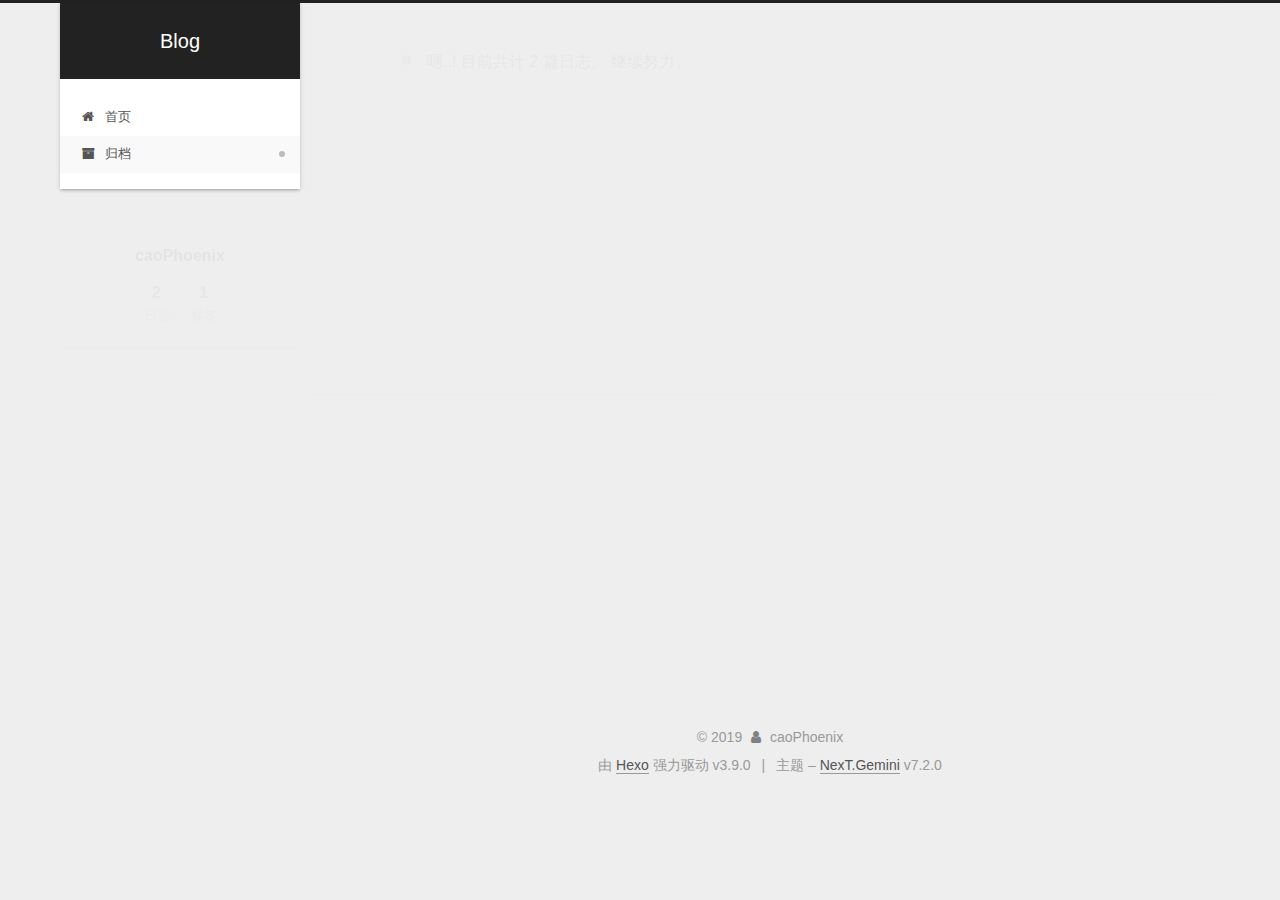
<file: archives/2019/07/index.html>
<!DOCTYPE html>












  


<html class="theme-next gemini use-motion" lang="zh-Hans">
<head><meta name="generator" content="Hexo 3.9.0">
  <meta charset="UTF-8">
<meta http-equiv="X-UA-Compatible" content="IE=edge">
<meta name="viewport" content="width=device-width, initial-scale=1, maximum-scale=2">
<meta name="theme-color" content="#222">






















<link rel="stylesheet" href="/lib/font-awesome/css/font-awesome.min.css?v=4.7.0">

<link rel="stylesheet" href="/css/main.css?v=7.2.0">


  <link rel="apple-touch-icon" sizes="180x180" href="/images/apple-touch-icon-next.png?v=7.2.0">


  <link rel="icon" type="image/png" sizes="32x32" href="/images/favicon-32x32-next.png?v=7.2.0">


  <link rel="icon" type="image/png" sizes="16x16" href="/images/favicon-16x16-next.png?v=7.2.0">


  <link rel="mask-icon" href="/images/logo.svg?v=7.2.0" color="#222">







<script id="hexo.configurations">
  var NexT = window.NexT || {};
  var CONFIG = {
    root: '/',
    scheme: 'Gemini',
    version: '7.2.0',
    sidebar: {"position":"left","display":"post","offset":12,"onmobile":false,"dimmer":false},
    back2top: true,
    back2top_sidebar: false,
    fancybox: false,
    fastclick: false,
    lazyload: false,
    tabs: true,
    motion: {"enable":true,"async":false,"transition":{"post_block":"fadeIn","post_header":"slideDownIn","post_body":"slideDownIn","coll_header":"slideLeftIn","sidebar":"slideUpIn"}},
    algolia: {
      applicationID: '',
      apiKey: '',
      indexName: '',
      hits: {"per_page":10},
      labels: {"input_placeholder":"Search for Posts","hits_empty":"We didn't find any results for the search: ${query}","hits_stats":"${hits} results found in ${time} ms"}
    }
  };
</script>


  




  <meta property="og:type" content="website">
<meta property="og:title" content="Blog">
<meta property="og:url" content="https://caoPhoenix.github.io/archives/2019/07/index.html">
<meta property="og:site_name" content="Blog">
<meta property="og:locale" content="zh-Hans">
<meta name="twitter:card" content="summary">
<meta name="twitter:title" content="Blog">





  
  
  <link rel="canonical" href="https://caoPhoenix.github.io/archives/2019/07/">



<script id="page.configurations">
  CONFIG.page = {
    sidebar: "",
  };
</script>

  <title>归档 | Blog</title>
  












  <noscript>
  <style>
  .use-motion .motion-element,
  .use-motion .brand,
  .use-motion .menu-item,
  .sidebar-inner,
  .use-motion .post-block,
  .use-motion .pagination,
  .use-motion .comments,
  .use-motion .post-header,
  .use-motion .post-body,
  .use-motion .collection-title { opacity: initial; }

  .use-motion .logo,
  .use-motion .site-title,
  .use-motion .site-subtitle {
    opacity: initial;
    top: initial;
  }

  .use-motion .logo-line-before i { left: initial; }
  .use-motion .logo-line-after i { right: initial; }
  </style>
</noscript>

</head>

<body itemscope itemtype="http://schema.org/WebPage" lang="zh-Hans">

  
  
    
  

  <div class="container sidebar-position-left page-archive">
    <div class="headband"></div>

    <header id="header" class="header" itemscope itemtype="http://schema.org/WPHeader">
      <div class="header-inner"><div class="site-brand-wrapper">
  <div class="site-meta">
    

    <div class="custom-logo-site-title">
      <a href="/" class="brand" rel="start">
        <span class="logo-line-before"><i></i></span>
        <span class="site-title">Blog</span>
        <span class="logo-line-after"><i></i></span>
      </a>
    </div>
    
    
  </div>

  <div class="site-nav-toggle">
    <button aria-label="切换导航栏">
      <span class="btn-bar"></span>
      <span class="btn-bar"></span>
      <span class="btn-bar"></span>
    </button>
  </div>
</div>



<nav class="site-nav">
  
    <ul id="menu" class="menu">
      
        
        
        
          
          <li class="menu-item menu-item-home">

    
    
      
    

    

    <a href="/" rel="section"><i class="menu-item-icon fa fa-fw fa-home"></i> <br>首页</a>

  </li>
        
        
        
          
          <li class="menu-item menu-item-archives menu-item-active">

    
    
      
    

    

    <a href="/archives/" rel="section"><i class="menu-item-icon fa fa-fw fa-archive"></i> <br>归档</a>

  </li>

      
      
    </ul>
  

  

  
</nav>



  



</div>
    </header>

    


    <main id="main" class="main">
      <div class="main-inner">
        <div class="content-wrap">
          
            

    
    
      
      
    
      
      
    
    

  


          
          <div id="content" class="content">
            

  
  
  
  <div class="post-block archive">
    <div id="posts" class="posts-collapse">
      <span class="archive-move-on"></span>

      
      <span class="archive-page-counter">
        
        
        
          
        
        嗯..! 目前共计 2 篇日志。 继续努力。
      </span>
      

      

        
        
        

        
          
          <div class="collection-title">
            <h1 class="archive-year" id="archive-year-2019">2019</h1>
          </div>
        
        

        

  <article class="post post-type-normal" itemscope itemtype="http://schema.org/Article">
    <header class="post-header">

      <h2 class="post-title">
        
          <a class="post-title-link" href="/2019/07/12/2019-07-12-01/" itemprop="url">
            
              <span itemprop="name">[LeetCode困难] 295. 数据流的中位数</span>
            
          </a>
        
      </h2>

      <div class="post-meta">
        <time class="post-time" itemprop="dateCreated" datetime="2019-07-12T15:00:00+08:00" content="2019-07-12">
          07-12
        </time>
      </div>

    </header>
  </article>



      

        
        
        

        
        

        

  <article class="post post-type-normal" itemscope itemtype="http://schema.org/Article">
    <header class="post-header">

      <h2 class="post-title">
        
          <a class="post-title-link" href="/2019/07/11/hello-world/" itemprop="url">
            
              <span itemprop="name">Hello World</span>
            
          </a>
        
      </h2>

      <div class="post-meta">
        <time class="post-time" itemprop="dateCreated" datetime="2019-07-11T19:05:13+08:00" content="2019-07-11">
          07-11
        </time>
      </div>

    </header>
  </article>



      

    </div>
  </div>
  
  
  

  



          </div>
          

        </div>
        
          
  
  <div class="sidebar-toggle">
    <div class="sidebar-toggle-line-wrap">
      <span class="sidebar-toggle-line sidebar-toggle-line-first"></span>
      <span class="sidebar-toggle-line sidebar-toggle-line-middle"></span>
      <span class="sidebar-toggle-line sidebar-toggle-line-last"></span>
    </div>
  </div>

  <aside id="sidebar" class="sidebar">
    <div class="sidebar-inner">

      

      

      <div class="site-overview-wrap sidebar-panel sidebar-panel-active">
        <div class="site-overview">
          <div class="site-author motion-element" itemprop="author" itemscope itemtype="http://schema.org/Person">
            
              <p class="site-author-name" itemprop="name">caoPhoenix</p>
              <div class="site-description motion-element" itemprop="description"></div>
          </div>

          
            <nav class="site-state motion-element">
              
                <div class="site-state-item site-state-posts">
                
                  <a href="/archives/">
                
                    <span class="site-state-item-count">2</span>
                    <span class="site-state-item-name">日志</span>
                  </a>
                </div>
              

              

              
                
                
                <div class="site-state-item site-state-tags">
                  
                    
                    
                      
                    
                    <span class="site-state-item-count">1</span>
                    <span class="site-state-item-name">标签</span>
                  
                </div>
              
            </nav>
          

          

          

          

          

          
          

          
            
          
          

        </div>
      </div>

      

      

    </div>
  </aside>
  


        
      </div>
    </main>

    <footer id="footer" class="footer">
      <div class="footer-inner">
        <div class="copyright">&copy; <span itemprop="copyrightYear">2019</span>
  <span class="with-love" id="animate">
    <i class="fa fa-user"></i>
  </span>
  <span class="author" itemprop="copyrightHolder">caoPhoenix</span>

  

  
</div>


  <div class="powered-by">由 <a href="https://hexo.io" class="theme-link" rel="noopener" target="_blank">Hexo</a> 强力驱动 v3.9.0</div>



  <span class="post-meta-divider">|</span>



  <div class="theme-info">主题 – <a href="https://theme-next.org" class="theme-link" rel="noopener" target="_blank">NexT.Gemini</a> v7.2.0</div>




        








        
      </div>
    </footer>

    
      <div class="back-to-top">
        <i class="fa fa-arrow-up"></i>
        
      </div>
    

    

    

    
  </div>

  

<script>
  if (Object.prototype.toString.call(window.Promise) !== '[object Function]') {
    window.Promise = null;
  }
</script>


























  
  <script src="/lib/jquery/index.js?v=3.4.1"></script>

  
  <script src="/lib/velocity/velocity.min.js?v=1.2.1"></script>

  
  <script src="/lib/velocity/velocity.ui.min.js?v=1.2.1"></script>


  


  <script src="/js/utils.js?v=7.2.0"></script>

  <script src="/js/motion.js?v=7.2.0"></script>



  
  


  <script src="/js/affix.js?v=7.2.0"></script>

  <script src="/js/schemes/pisces.js?v=7.2.0"></script>




  

  


  <script src="/js/next-boot.js?v=7.2.0"></script>


  

  

  

  
  
<script>
  function loadCount() {
    var d = document, s = d.createElement('script');
    s.src = 'https://.disqus.com/count.js';
    s.id = 'dsq-count-scr';
    (d.head || d.body).appendChild(s);
  }
  // defer loading until the whole page loading is completed
  window.addEventListener('load', loadCount, false);
</script>







  




  

  

  

  

  

  

  

  

  

  

  

  

  

  

</body>
</html>
</file>
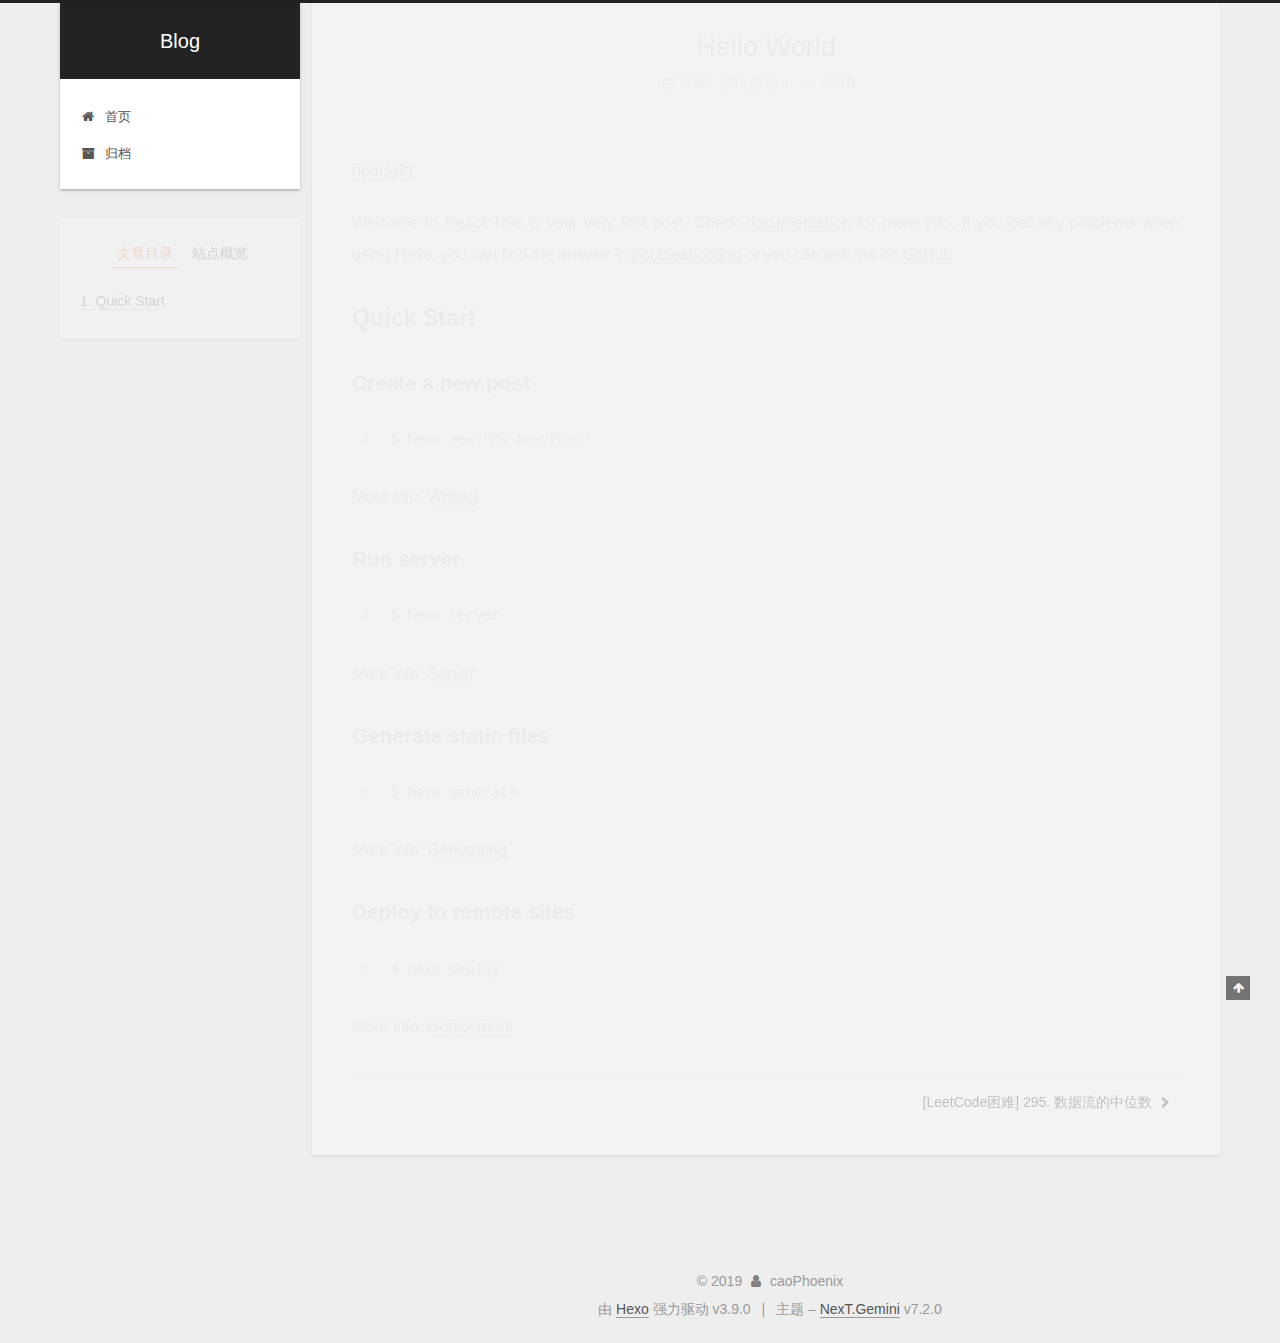
<file: 2019/07/11/hello-world/index.html>
<!DOCTYPE html>












  


<html class="theme-next gemini use-motion" lang="zh-Hans">
<head><meta name="generator" content="Hexo 3.9.0">
  <meta charset="UTF-8">
<meta http-equiv="X-UA-Compatible" content="IE=edge">
<meta name="viewport" content="width=device-width, initial-scale=1, maximum-scale=2">
<meta name="theme-color" content="#222">






















<link rel="stylesheet" href="/lib/font-awesome/css/font-awesome.min.css?v=4.7.0">

<link rel="stylesheet" href="/css/main.css?v=7.2.0">


  <link rel="apple-touch-icon" sizes="180x180" href="/images/apple-touch-icon-next.png?v=7.2.0">


  <link rel="icon" type="image/png" sizes="32x32" href="/images/favicon-32x32-next.png?v=7.2.0">


  <link rel="icon" type="image/png" sizes="16x16" href="/images/favicon-16x16-next.png?v=7.2.0">


  <link rel="mask-icon" href="/images/logo.svg?v=7.2.0" color="#222">







<script id="hexo.configurations">
  var NexT = window.NexT || {};
  var CONFIG = {
    root: '/',
    scheme: 'Gemini',
    version: '7.2.0',
    sidebar: {"position":"left","display":"post","offset":12,"onmobile":false,"dimmer":false},
    back2top: true,
    back2top_sidebar: false,
    fancybox: false,
    fastclick: false,
    lazyload: false,
    tabs: true,
    motion: {"enable":true,"async":false,"transition":{"post_block":"fadeIn","post_header":"slideDownIn","post_body":"slideDownIn","coll_header":"slideLeftIn","sidebar":"slideUpIn"}},
    algolia: {
      applicationID: '',
      apiKey: '',
      indexName: '',
      hits: {"per_page":10},
      labels: {"input_placeholder":"Search for Posts","hits_empty":"We didn't find any results for the search: ${query}","hits_stats":"${hits} results found in ${time} ms"}
    }
  };
</script>


  




  <meta name="description" content="npm超时">
<meta property="og:type" content="article">
<meta property="og:title" content="Hello World">
<meta property="og:url" content="https://caoPhoenix.github.io/2019/07/11/hello-world/index.html">
<meta property="og:site_name" content="Blog">
<meta property="og:description" content="npm超时">
<meta property="og:locale" content="zh-Hans">
<meta property="og:updated_time" content="2019-07-11T11:35:01.238Z">
<meta name="twitter:card" content="summary">
<meta name="twitter:title" content="Hello World">
<meta name="twitter:description" content="npm超时">





  
  
  <link rel="canonical" href="https://caoPhoenix.github.io/2019/07/11/hello-world/">



<script id="page.configurations">
  CONFIG.page = {
    sidebar: "",
  };
</script>

  <title>Hello World | Blog</title>
  












  <noscript>
  <style>
  .use-motion .motion-element,
  .use-motion .brand,
  .use-motion .menu-item,
  .sidebar-inner,
  .use-motion .post-block,
  .use-motion .pagination,
  .use-motion .comments,
  .use-motion .post-header,
  .use-motion .post-body,
  .use-motion .collection-title { opacity: initial; }

  .use-motion .logo,
  .use-motion .site-title,
  .use-motion .site-subtitle {
    opacity: initial;
    top: initial;
  }

  .use-motion .logo-line-before i { left: initial; }
  .use-motion .logo-line-after i { right: initial; }
  </style>
</noscript>

</head>

<body itemscope itemtype="http://schema.org/WebPage" lang="zh-Hans">

  
  
    
  

  <div class="container sidebar-position-left page-post-detail">
    <div class="headband"></div>

    <header id="header" class="header" itemscope itemtype="http://schema.org/WPHeader">
      <div class="header-inner"><div class="site-brand-wrapper">
  <div class="site-meta">
    

    <div class="custom-logo-site-title">
      <a href="/" class="brand" rel="start">
        <span class="logo-line-before"><i></i></span>
        <span class="site-title">Blog</span>
        <span class="logo-line-after"><i></i></span>
      </a>
    </div>
    
    
  </div>

  <div class="site-nav-toggle">
    <button aria-label="切换导航栏">
      <span class="btn-bar"></span>
      <span class="btn-bar"></span>
      <span class="btn-bar"></span>
    </button>
  </div>
</div>



<nav class="site-nav">
  
    <ul id="menu" class="menu">
      
        
        
        
          
          <li class="menu-item menu-item-home">

    
    
      
    

    

    <a href="/" rel="section"><i class="menu-item-icon fa fa-fw fa-home"></i> <br>首页</a>

  </li>
        
        
        
          
          <li class="menu-item menu-item-archives">

    
    
      
    

    

    <a href="/archives/" rel="section"><i class="menu-item-icon fa fa-fw fa-archive"></i> <br>归档</a>

  </li>

      
      
    </ul>
  

  

  
</nav>



  



</div>
    </header>

    


    <main id="main" class="main">
      <div class="main-inner">
        <div class="content-wrap">
          
            

          
          <div id="content" class="content">
            

  <div id="posts" class="posts-expand">
    

  

  
  
  

  

  <article class="post post-type-normal" itemscope itemtype="http://schema.org/Article">
  
  
  
  <div class="post-block">
    <link itemprop="mainEntityOfPage" href="https://caoPhoenix.github.io/2019/07/11/hello-world/">

    <span hidden itemprop="author" itemscope itemtype="http://schema.org/Person">
      <meta itemprop="name" content="caoPhoenix">
      <meta itemprop="description" content>
      <meta itemprop="image" content="/images/avatar.gif">
    </span>

    <span hidden itemprop="publisher" itemscope itemtype="http://schema.org/Organization">
      <meta itemprop="name" content="Blog">
    </span>

    
      <header class="post-header">

        
        
          <h1 class="post-title" itemprop="name headline">Hello World

              
            
          </h1>
        

        <div class="post-meta">

          
          
          

          
            <span class="post-meta-item">
              <span class="post-meta-item-icon">
                <i class="fa fa-calendar-o"></i>
              </span>
              
                <span class="post-meta-item-text">发表于</span>
              

              
                
              

              <time title="创建时间：2019-07-11 19:05:13 / 修改时间：19:35:01" itemprop="dateCreated datePublished" datetime="2019-07-11T19:05:13+08:00">2019-07-11</time>
            </span>
          

          
            

            
          

          

          
            
            
              
              <span class="post-meta-item">
                <span class="post-meta-item-icon">
                  <i class="fa fa-comment-o"></i>
                </span>
            
                <span class="post-meta-item-text">评论数：</span>
                <a href="/2019/07/11/hello-world/#comments" itemprop="discussionUrl">
                  <span class="post-comments-count disqus-comment-count" data-disqus-identifier="2019/07/11/hello-world/" itemprop="commentCount"></span>
                </a>
              </span>
            
          

          
          

          

          <br>
          

          

          

        </div>
      </header>
    

    
    
    
    <div class="post-body" itemprop="articleBody">

      
      

      
        <p><a href="https://blog.csdn.net/wangxp/article/details/81535786" target="_blank" rel="noopener">npm超时</a></p>
<a id="more"></a>

<p>Welcome to <a href="https://hexo.io/" target="_blank" rel="noopener">Hexo</a>! This is your very first post. Check <a href="https://hexo.io/docs/" target="_blank" rel="noopener">documentation</a> for more info. If you get any problems when using Hexo, you can find the answer in <a href="https://hexo.io/docs/troubleshooting.html" target="_blank" rel="noopener">troubleshooting</a> or you can ask me on <a href="https://github.com/hexojs/hexo/issues" target="_blank" rel="noopener">GitHub</a>.</p>
<h2 id="Quick-Start"><a href="#Quick-Start" class="headerlink" title="Quick Start"></a>Quick Start</h2><h3 id="Create-a-new-post"><a href="#Create-a-new-post" class="headerlink" title="Create a new post"></a>Create a new post</h3><figure class="highlight bash"><table><tr><td class="gutter"><pre><span class="line">1</span><br></pre></td><td class="code"><pre><span class="line">$ hexo new <span class="string">"My New Post"</span></span><br></pre></td></tr></table></figure>

<p>More info: <a href="https://hexo.io/docs/writing.html" target="_blank" rel="noopener">Writing</a></p>
<h3 id="Run-server"><a href="#Run-server" class="headerlink" title="Run server"></a>Run server</h3><figure class="highlight bash"><table><tr><td class="gutter"><pre><span class="line">1</span><br></pre></td><td class="code"><pre><span class="line">$ hexo server</span><br></pre></td></tr></table></figure>

<p>More info: <a href="https://hexo.io/docs/server.html" target="_blank" rel="noopener">Server</a></p>
<h3 id="Generate-static-files"><a href="#Generate-static-files" class="headerlink" title="Generate static files"></a>Generate static files</h3><figure class="highlight bash"><table><tr><td class="gutter"><pre><span class="line">1</span><br></pre></td><td class="code"><pre><span class="line">$ hexo generate</span><br></pre></td></tr></table></figure>

<p>More info: <a href="https://hexo.io/docs/generating.html" target="_blank" rel="noopener">Generating</a></p>
<h3 id="Deploy-to-remote-sites"><a href="#Deploy-to-remote-sites" class="headerlink" title="Deploy to remote sites"></a>Deploy to remote sites</h3><figure class="highlight bash"><table><tr><td class="gutter"><pre><span class="line">1</span><br></pre></td><td class="code"><pre><span class="line">$ hexo deploy</span><br></pre></td></tr></table></figure>

<p>More info: <a href="https://hexo.io/docs/deployment.html" target="_blank" rel="noopener">Deployment</a></p>

      
    </div>

    

    
    
    

    

    
      
    
    

    

    <footer class="post-footer">
      

      
      
      

      
        <div class="post-nav">
          <div class="post-nav-next post-nav-item">
            
          </div>

          <span class="post-nav-divider"></span>

          <div class="post-nav-prev post-nav-item">
            
              <a href="/2019/07/12/2019-07-12-01/" rel="prev" title="[LeetCode困难] 295. 数据流的中位数">
                [LeetCode困难] 295. 数据流的中位数 <i class="fa fa-chevron-right"></i>
              </a>
            
          </div>
        </div>
      

      
      
    </footer>
  </div>
  
  
  
  </article>


  </div>


          </div>
          

  
    <div class="comments" id="comments">
      <div id="disqus_thread">
        <noscript>Please enable JavaScript to view the comments powered by Disqus.</noscript>
      </div>
    </div>

  



        </div>
        
          
  
  <div class="sidebar-toggle">
    <div class="sidebar-toggle-line-wrap">
      <span class="sidebar-toggle-line sidebar-toggle-line-first"></span>
      <span class="sidebar-toggle-line sidebar-toggle-line-middle"></span>
      <span class="sidebar-toggle-line sidebar-toggle-line-last"></span>
    </div>
  </div>

  <aside id="sidebar" class="sidebar">
    <div class="sidebar-inner">

      

      
        <ul class="sidebar-nav motion-element">
          <li class="sidebar-nav-toc sidebar-nav-active" data-target="post-toc-wrap">
            文章目录
          </li>
          <li class="sidebar-nav-overview" data-target="site-overview-wrap">
            站点概览
          </li>
        </ul>
      

      <div class="site-overview-wrap sidebar-panel">
        <div class="site-overview">
          <div class="site-author motion-element" itemprop="author" itemscope itemtype="http://schema.org/Person">
            
              <p class="site-author-name" itemprop="name">caoPhoenix</p>
              <div class="site-description motion-element" itemprop="description"></div>
          </div>

          
            <nav class="site-state motion-element">
              
                <div class="site-state-item site-state-posts">
                
                  <a href="/archives/">
                
                    <span class="site-state-item-count">2</span>
                    <span class="site-state-item-name">日志</span>
                  </a>
                </div>
              

              

              
                
                
                <div class="site-state-item site-state-tags">
                  
                    
                    
                      
                    
                    <span class="site-state-item-count">1</span>
                    <span class="site-state-item-name">标签</span>
                  
                </div>
              
            </nav>
          

          

          

          

          

          
          

          
            
          
          

        </div>
      </div>

      
      <!--noindex-->
        <div class="post-toc-wrap motion-element sidebar-panel sidebar-panel-active">
          <div class="post-toc">

            
            
            
            

            
              <div class="post-toc-content"><ol class="nav"><li class="nav-item nav-level-2"><a class="nav-link" href="#Quick-Start"><span class="nav-number">1.</span> <span class="nav-text">Quick Start</span></a><ol class="nav-child"><li class="nav-item nav-level-3"><a class="nav-link" href="#Create-a-new-post"><span class="nav-number">1.1.</span> <span class="nav-text">Create a new post</span></a></li><li class="nav-item nav-level-3"><a class="nav-link" href="#Run-server"><span class="nav-number">1.2.</span> <span class="nav-text">Run server</span></a></li><li class="nav-item nav-level-3"><a class="nav-link" href="#Generate-static-files"><span class="nav-number">1.3.</span> <span class="nav-text">Generate static files</span></a></li><li class="nav-item nav-level-3"><a class="nav-link" href="#Deploy-to-remote-sites"><span class="nav-number">1.4.</span> <span class="nav-text">Deploy to remote sites</span></a></li></ol></li></ol></div>
            

          </div>
        </div>
      <!--/noindex-->
      

      

    </div>
  </aside>
  


        
      </div>
    </main>

    <footer id="footer" class="footer">
      <div class="footer-inner">
        <div class="copyright">&copy; <span itemprop="copyrightYear">2019</span>
  <span class="with-love" id="animate">
    <i class="fa fa-user"></i>
  </span>
  <span class="author" itemprop="copyrightHolder">caoPhoenix</span>

  

  
</div>


  <div class="powered-by">由 <a href="https://hexo.io" class="theme-link" rel="noopener" target="_blank">Hexo</a> 强力驱动 v3.9.0</div>



  <span class="post-meta-divider">|</span>



  <div class="theme-info">主题 – <a href="https://theme-next.org" class="theme-link" rel="noopener" target="_blank">NexT.Gemini</a> v7.2.0</div>




        








        
      </div>
    </footer>

    
      <div class="back-to-top">
        <i class="fa fa-arrow-up"></i>
        
      </div>
    

    

    

    
  </div>

  

<script>
  if (Object.prototype.toString.call(window.Promise) !== '[object Function]') {
    window.Promise = null;
  }
</script>


























  
  <script src="/lib/jquery/index.js?v=3.4.1"></script>

  
  <script src="/lib/velocity/velocity.min.js?v=1.2.1"></script>

  
  <script src="/lib/velocity/velocity.ui.min.js?v=1.2.1"></script>


  


  <script src="/js/utils.js?v=7.2.0"></script>

  <script src="/js/motion.js?v=7.2.0"></script>



  
  


  <script src="/js/affix.js?v=7.2.0"></script>

  <script src="/js/schemes/pisces.js?v=7.2.0"></script>




  
  <script src="/js/scrollspy.js?v=7.2.0"></script>
<script src="/js/post-details.js?v=7.2.0"></script>



  


  <script src="/js/next-boot.js?v=7.2.0"></script>


  

  

  

  
  
<script>
  function loadCount() {
    var d = document, s = d.createElement('script');
    s.src = 'https://.disqus.com/count.js';
    s.id = 'dsq-count-scr';
    (d.head || d.body).appendChild(s);
  }
  // defer loading until the whole page loading is completed
  window.addEventListener('load', loadCount, false);
</script>


<script>
  var disqus_config = function() {
    this.page.url = "https://caoPhoenix.github.io/2019/07/11/hello-world/";
    this.page.identifier = "2019/07/11/hello-world/";
    this.page.title = 'Hello World';
    };
  function loadComments() {
    var d = document, s = d.createElement('script');
    s.src = 'https://.disqus.com/embed.js';
    s.setAttribute('data-timestamp', '' + +new Date());
    (d.head || d.body).appendChild(s);
  }
  
    window.addEventListener('load', loadComments, false);
  
</script>





  


  




  

  

  

  

  

  

  

  

  

  

  

  

  

  

</body>
</html>
</file>
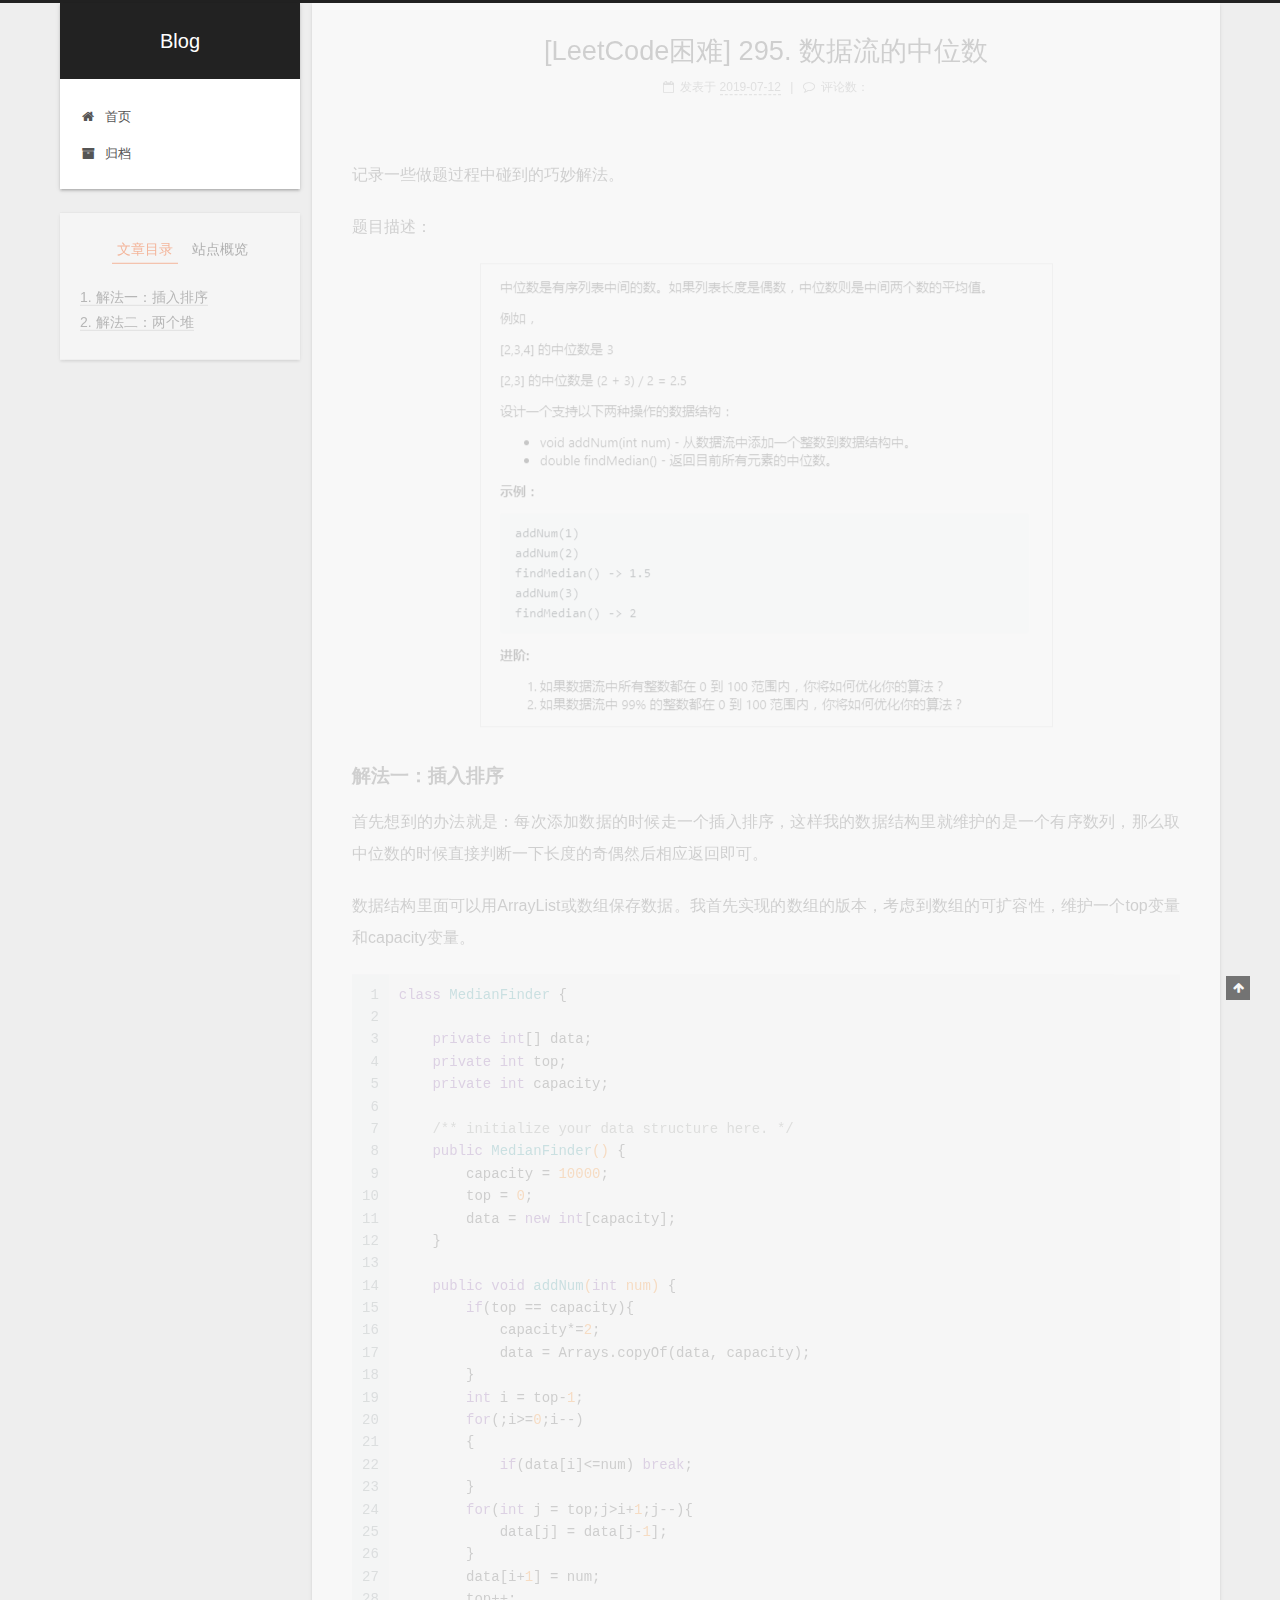
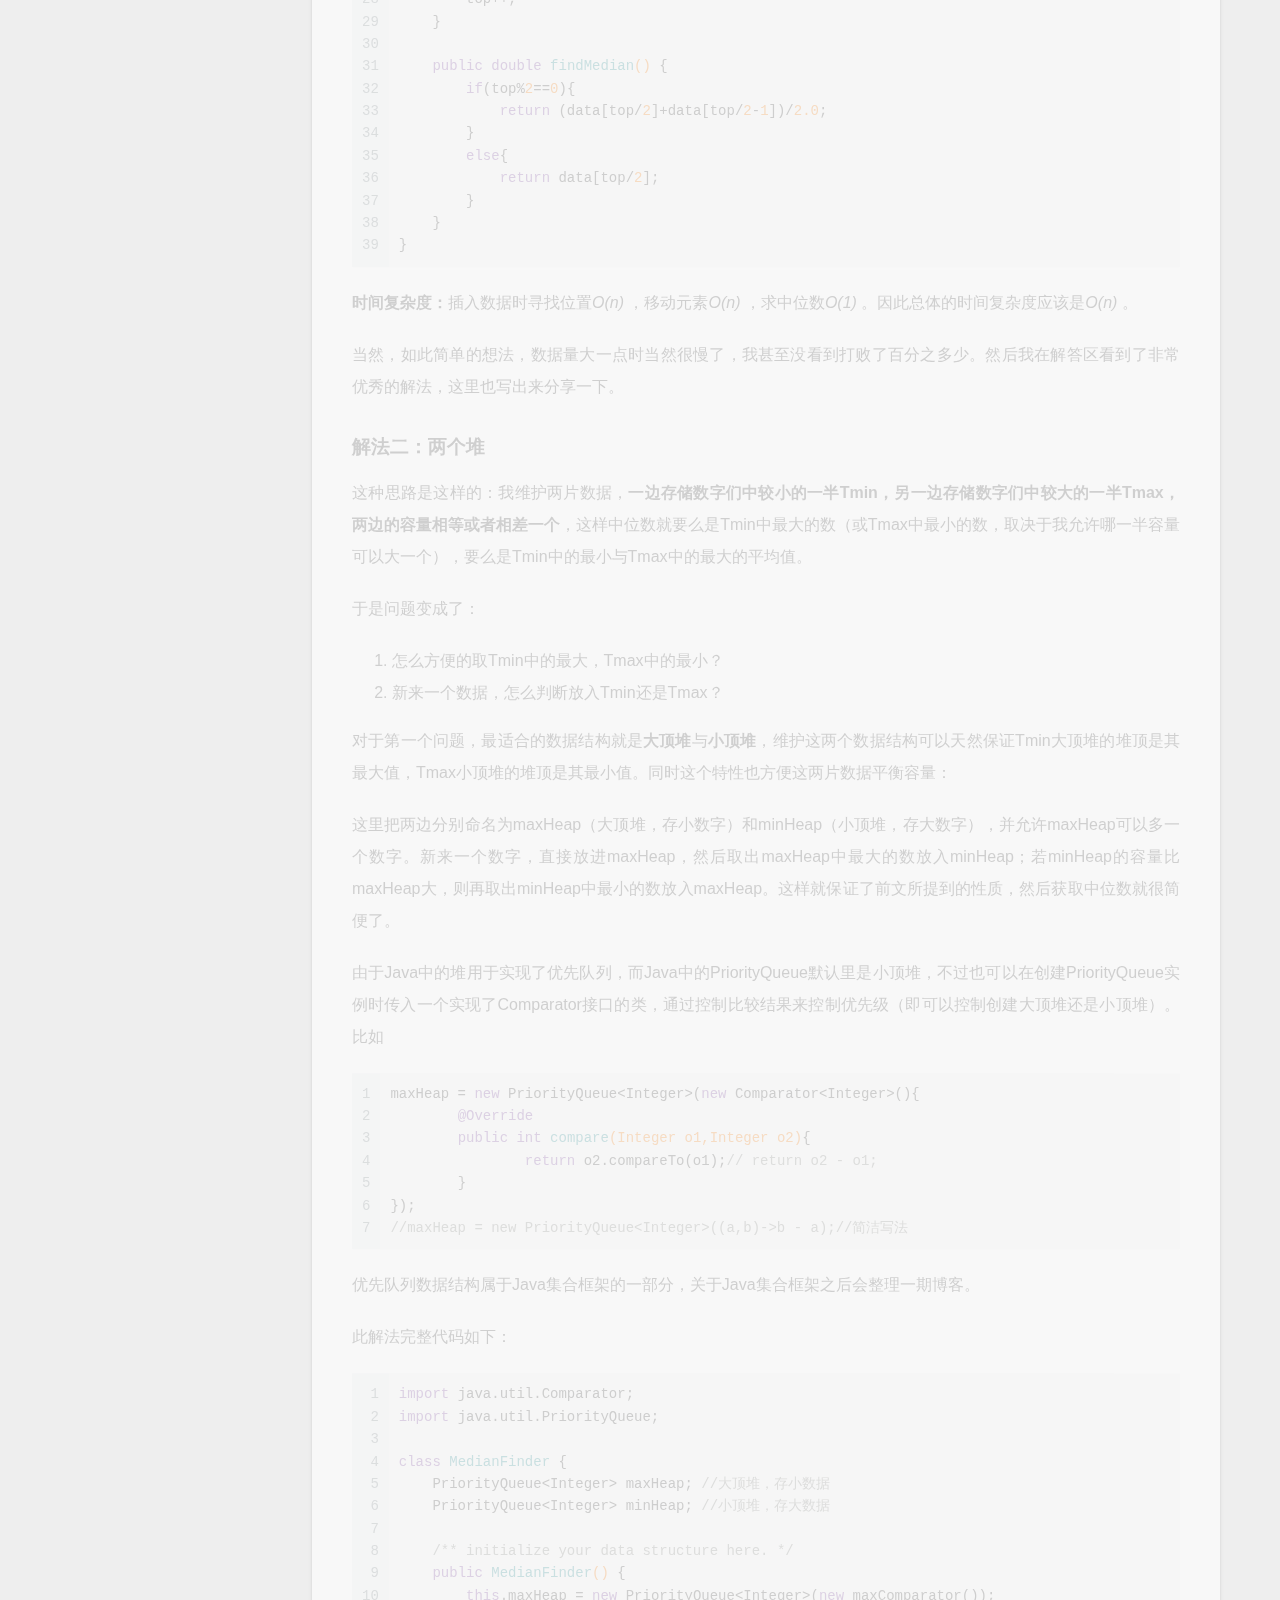
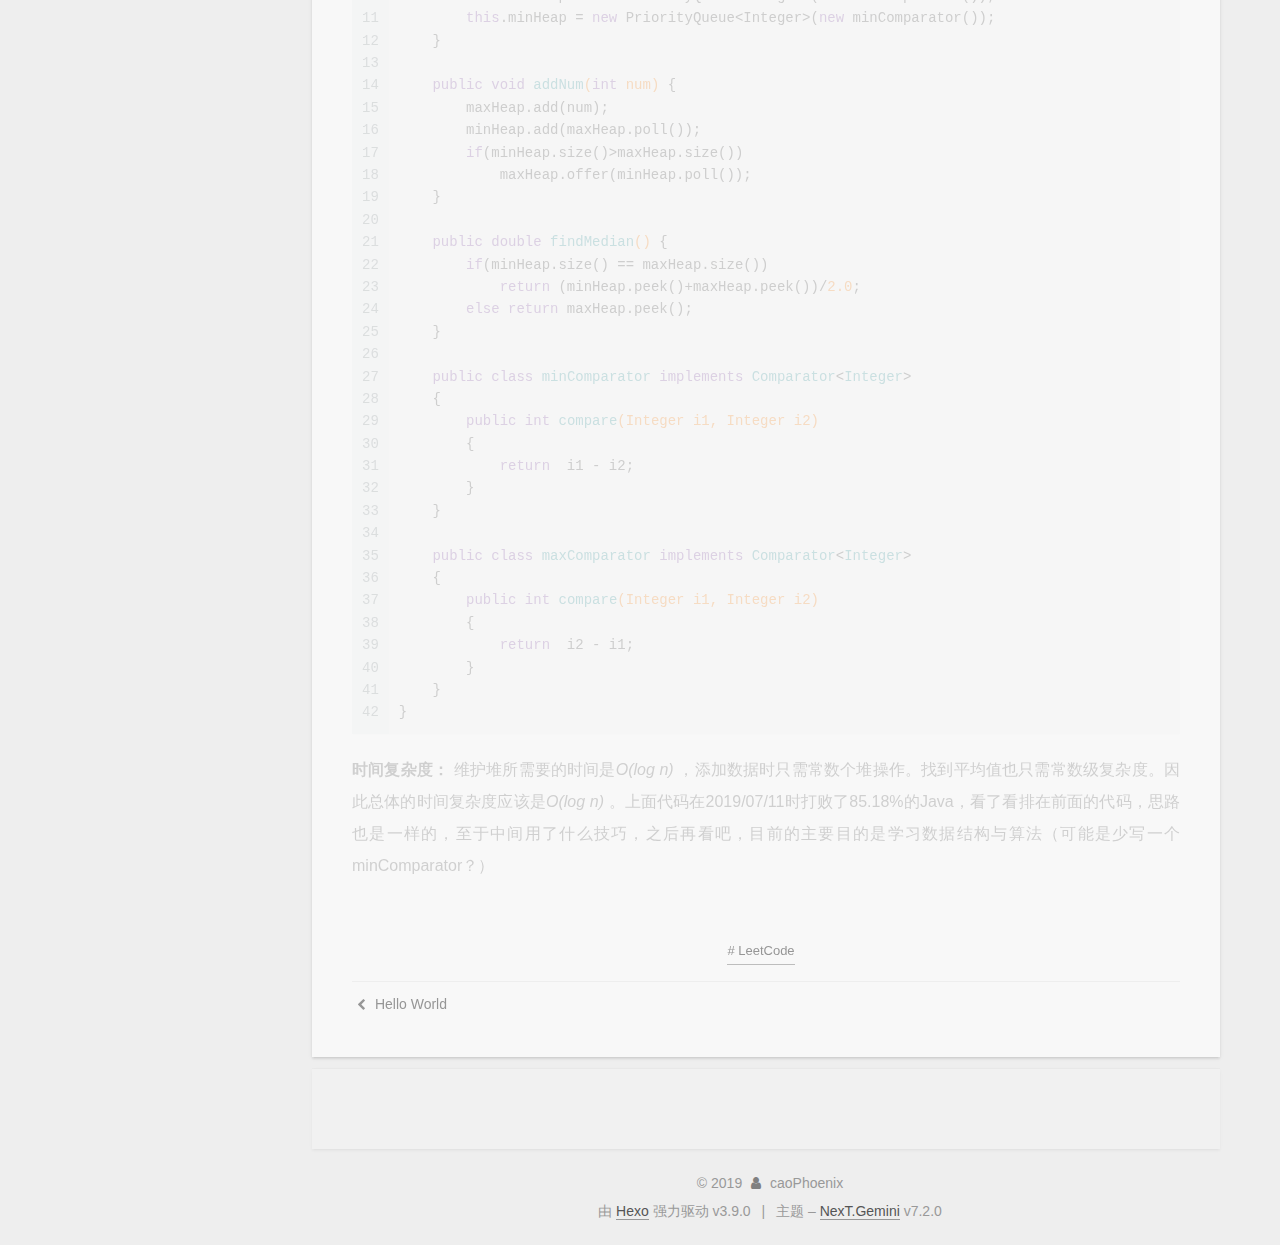
<file: 2019/07/12/2019-07-12-01/index.html>
<!DOCTYPE html>












  


<html class="theme-next gemini use-motion" lang="zh-Hans">
<head><meta name="generator" content="Hexo 3.9.0">
  <meta charset="UTF-8">
<meta http-equiv="X-UA-Compatible" content="IE=edge">
<meta name="viewport" content="width=device-width, initial-scale=1, maximum-scale=2">
<meta name="theme-color" content="#222">






















<link rel="stylesheet" href="/lib/font-awesome/css/font-awesome.min.css?v=4.7.0">

<link rel="stylesheet" href="/css/main.css?v=7.2.0">


  <link rel="apple-touch-icon" sizes="180x180" href="/images/apple-touch-icon-next.png?v=7.2.0">


  <link rel="icon" type="image/png" sizes="32x32" href="/images/favicon-32x32-next.png?v=7.2.0">


  <link rel="icon" type="image/png" sizes="16x16" href="/images/favicon-16x16-next.png?v=7.2.0">


  <link rel="mask-icon" href="/images/logo.svg?v=7.2.0" color="#222">







<script id="hexo.configurations">
  var NexT = window.NexT || {};
  var CONFIG = {
    root: '/',
    scheme: 'Gemini',
    version: '7.2.0',
    sidebar: {"position":"left","display":"post","offset":12,"onmobile":false,"dimmer":false},
    back2top: true,
    back2top_sidebar: false,
    fancybox: false,
    fastclick: false,
    lazyload: false,
    tabs: true,
    motion: {"enable":true,"async":false,"transition":{"post_block":"fadeIn","post_header":"slideDownIn","post_body":"slideDownIn","coll_header":"slideLeftIn","sidebar":"slideUpIn"}},
    algolia: {
      applicationID: '',
      apiKey: '',
      indexName: '',
      hits: {"per_page":10},
      labels: {"input_placeholder":"Search for Posts","hits_empty":"We didn't find any results for the search: ${query}","hits_stats":"${hits} results found in ${time} ms"}
    }
  };
</script>


  




  <meta name="description" content="记录一些做题过程中碰到的巧妙解法。">
<meta name="keywords" content="LeetCode">
<meta property="og:type" content="article">
<meta property="og:title" content="[LeetCode困难] 295. 数据流的中位数">
<meta property="og:url" content="https://caoPhoenix.github.io/2019/07/12/2019-07-12-01/index.html">
<meta property="og:site_name" content="Blog">
<meta property="og:description" content="记录一些做题过程中碰到的巧妙解法。">
<meta property="og:locale" content="zh-Hans">
<meta property="og:image" content="https://caophoenix.github.io/2019/07/12/2019-07-12-01/problem.png">
<meta property="og:updated_time" content="2019-07-12T09:29:44.887Z">
<meta name="twitter:card" content="summary">
<meta name="twitter:title" content="[LeetCode困难] 295. 数据流的中位数">
<meta name="twitter:description" content="记录一些做题过程中碰到的巧妙解法。">
<meta name="twitter:image" content="https://caophoenix.github.io/2019/07/12/2019-07-12-01/problem.png">





  
  
  <link rel="canonical" href="https://caoPhoenix.github.io/2019/07/12/2019-07-12-01/">



<script id="page.configurations">
  CONFIG.page = {
    sidebar: "",
  };
</script>

  <title>[LeetCode困难] 295. 数据流的中位数 | Blog</title>
  












  <noscript>
  <style>
  .use-motion .motion-element,
  .use-motion .brand,
  .use-motion .menu-item,
  .sidebar-inner,
  .use-motion .post-block,
  .use-motion .pagination,
  .use-motion .comments,
  .use-motion .post-header,
  .use-motion .post-body,
  .use-motion .collection-title { opacity: initial; }

  .use-motion .logo,
  .use-motion .site-title,
  .use-motion .site-subtitle {
    opacity: initial;
    top: initial;
  }

  .use-motion .logo-line-before i { left: initial; }
  .use-motion .logo-line-after i { right: initial; }
  </style>
</noscript>

</head>

<body itemscope itemtype="http://schema.org/WebPage" lang="zh-Hans">

  
  
    
  

  <div class="container sidebar-position-left page-post-detail">
    <div class="headband"></div>

    <header id="header" class="header" itemscope itemtype="http://schema.org/WPHeader">
      <div class="header-inner"><div class="site-brand-wrapper">
  <div class="site-meta">
    

    <div class="custom-logo-site-title">
      <a href="/" class="brand" rel="start">
        <span class="logo-line-before"><i></i></span>
        <span class="site-title">Blog</span>
        <span class="logo-line-after"><i></i></span>
      </a>
    </div>
    
    
  </div>

  <div class="site-nav-toggle">
    <button aria-label="切换导航栏">
      <span class="btn-bar"></span>
      <span class="btn-bar"></span>
      <span class="btn-bar"></span>
    </button>
  </div>
</div>



<nav class="site-nav">
  
    <ul id="menu" class="menu">
      
        
        
        
          
          <li class="menu-item menu-item-home">

    
    
      
    

    

    <a href="/" rel="section"><i class="menu-item-icon fa fa-fw fa-home"></i> <br>首页</a>

  </li>
        
        
        
          
          <li class="menu-item menu-item-archives">

    
    
      
    

    

    <a href="/archives/" rel="section"><i class="menu-item-icon fa fa-fw fa-archive"></i> <br>归档</a>

  </li>

      
      
    </ul>
  

  

  
</nav>



  



</div>
    </header>

    


    <main id="main" class="main">
      <div class="main-inner">
        <div class="content-wrap">
          
            

          
          <div id="content" class="content">
            

  <div id="posts" class="posts-expand">
    

  

  
  
  

  

  <article class="post post-type-normal" itemscope itemtype="http://schema.org/Article">
  
  
  
  <div class="post-block">
    <link itemprop="mainEntityOfPage" href="https://caoPhoenix.github.io/2019/07/12/2019-07-12-01/">

    <span hidden itemprop="author" itemscope itemtype="http://schema.org/Person">
      <meta itemprop="name" content="caoPhoenix">
      <meta itemprop="description" content>
      <meta itemprop="image" content="/images/avatar.gif">
    </span>

    <span hidden itemprop="publisher" itemscope itemtype="http://schema.org/Organization">
      <meta itemprop="name" content="Blog">
    </span>

    
      <header class="post-header">

        
        
          <h1 class="post-title" itemprop="name headline">[LeetCode困难] 295. 数据流的中位数

              
            
          </h1>
        

        <div class="post-meta">

          
          
          

          
            <span class="post-meta-item">
              <span class="post-meta-item-icon">
                <i class="fa fa-calendar-o"></i>
              </span>
              
                <span class="post-meta-item-text">发表于</span>
              

              
                
              

              <time title="创建时间：2019-07-12 15:00:00 / 修改时间：17:29:44" itemprop="dateCreated datePublished" datetime="2019-07-12T15:00:00+08:00">2019-07-12</time>
            </span>
          

          
            

            
          

          

          
            
            
              
              <span class="post-meta-item">
                <span class="post-meta-item-icon">
                  <i class="fa fa-comment-o"></i>
                </span>
            
                <span class="post-meta-item-text">评论数：</span>
                <a href="/2019/07/12/2019-07-12-01/#comments" itemprop="discussionUrl">
                  <span class="post-comments-count disqus-comment-count" data-disqus-identifier="2019/07/12/2019-07-12-01/" itemprop="commentCount"></span>
                </a>
              </span>
            
          

          
          

          

          <br>
          

          

          

        </div>
      </header>
    

    
    
    
    <div class="post-body" itemprop="articleBody">

      
      

      
        <p>记录一些做题过程中碰到的巧妙解法。</p>
<a id="more"></a>  
<p>题目描述：</p>
<p><img src="//caoPhoenix.github.io/2019/07/12/2019-07-12-01/problem.png" alt="problem"></p>
<h4 id="解法一：插入排序"><a href="#解法一：插入排序" class="headerlink" title="解法一：插入排序"></a>解法一：插入排序</h4><p>首先想到的办法就是：每次添加数据的时候走一个插入排序，这样我的数据结构里就维护的是一个有序数列，那么取中位数的时候直接判断一下长度的奇偶然后相应返回即可。</p>
<p>数据结构里面可以用ArrayList或数组保存数据。我首先实现的数组的版本，考虑到数组的可扩容性，维护一个top变量和capacity变量。</p>
<figure class="highlight java"><table><tr><td class="gutter"><pre><span class="line">1</span><br><span class="line">2</span><br><span class="line">3</span><br><span class="line">4</span><br><span class="line">5</span><br><span class="line">6</span><br><span class="line">7</span><br><span class="line">8</span><br><span class="line">9</span><br><span class="line">10</span><br><span class="line">11</span><br><span class="line">12</span><br><span class="line">13</span><br><span class="line">14</span><br><span class="line">15</span><br><span class="line">16</span><br><span class="line">17</span><br><span class="line">18</span><br><span class="line">19</span><br><span class="line">20</span><br><span class="line">21</span><br><span class="line">22</span><br><span class="line">23</span><br><span class="line">24</span><br><span class="line">25</span><br><span class="line">26</span><br><span class="line">27</span><br><span class="line">28</span><br><span class="line">29</span><br><span class="line">30</span><br><span class="line">31</span><br><span class="line">32</span><br><span class="line">33</span><br><span class="line">34</span><br><span class="line">35</span><br><span class="line">36</span><br><span class="line">37</span><br><span class="line">38</span><br><span class="line">39</span><br></pre></td><td class="code"><pre><span class="line"><span class="class"><span class="keyword">class</span> <span class="title">MedianFinder</span> </span>&#123;</span><br><span class="line"></span><br><span class="line">    <span class="keyword">private</span> <span class="keyword">int</span>[] data;</span><br><span class="line">    <span class="keyword">private</span> <span class="keyword">int</span> top;</span><br><span class="line">    <span class="keyword">private</span> <span class="keyword">int</span> capacity;</span><br><span class="line"></span><br><span class="line">    <span class="comment">/** initialize your data structure here. */</span></span><br><span class="line">    <span class="function"><span class="keyword">public</span> <span class="title">MedianFinder</span><span class="params">()</span> </span>&#123;</span><br><span class="line">        capacity = <span class="number">10000</span>;</span><br><span class="line">        top = <span class="number">0</span>;</span><br><span class="line">        data = <span class="keyword">new</span> <span class="keyword">int</span>[capacity];</span><br><span class="line">    &#125;</span><br><span class="line"></span><br><span class="line">    <span class="function"><span class="keyword">public</span> <span class="keyword">void</span> <span class="title">addNum</span><span class="params">(<span class="keyword">int</span> num)</span> </span>&#123;</span><br><span class="line">        <span class="keyword">if</span>(top == capacity)&#123;</span><br><span class="line">            capacity*=<span class="number">2</span>;</span><br><span class="line">            data = Arrays.copyOf(data, capacity);</span><br><span class="line">        &#125;</span><br><span class="line">        <span class="keyword">int</span> i = top-<span class="number">1</span>;</span><br><span class="line">        <span class="keyword">for</span>(;i&gt;=<span class="number">0</span>;i--)</span><br><span class="line">        &#123;</span><br><span class="line">            <span class="keyword">if</span>(data[i]&lt;=num) <span class="keyword">break</span>;</span><br><span class="line">        &#125;</span><br><span class="line">        <span class="keyword">for</span>(<span class="keyword">int</span> j = top;j&gt;i+<span class="number">1</span>;j--)&#123;</span><br><span class="line">            data[j] = data[j-<span class="number">1</span>];</span><br><span class="line">        &#125;</span><br><span class="line">        data[i+<span class="number">1</span>] = num;</span><br><span class="line">        top++;</span><br><span class="line">    &#125;</span><br><span class="line"></span><br><span class="line">    <span class="function"><span class="keyword">public</span> <span class="keyword">double</span> <span class="title">findMedian</span><span class="params">()</span> </span>&#123;</span><br><span class="line">        <span class="keyword">if</span>(top%<span class="number">2</span>==<span class="number">0</span>)&#123;</span><br><span class="line">            <span class="keyword">return</span> (data[top/<span class="number">2</span>]+data[top/<span class="number">2</span>-<span class="number">1</span>])/<span class="number">2.0</span>;</span><br><span class="line">        &#125;</span><br><span class="line">        <span class="keyword">else</span>&#123;</span><br><span class="line">            <span class="keyword">return</span> data[top/<span class="number">2</span>];</span><br><span class="line">        &#125;</span><br><span class="line">    &#125;</span><br><span class="line">&#125;</span><br></pre></td></tr></table></figure>

<p><strong>时间复杂度：</strong>插入数据时寻找位置<em>O(n)</em> ，移动元素<em>O(n)</em> ，求中位数<em>O(1)</em> 。因此总体的时间复杂度应该是<em>O(n)</em>  。</p>
<p>当然，如此简单的想法，数据量大一点时当然很慢了，我甚至没看到打败了百分之多少。然后我在解答区看到了非常优秀的解法，这里也写出来分享一下。</p>
<h4 id="解法二：两个堆"><a href="#解法二：两个堆" class="headerlink" title="解法二：两个堆"></a>解法二：两个堆</h4><p>这种思路是这样的：我维护两片数据，<strong>一边存储数字们中较小的一半Tmin，另一边存储数字们中较大的一半Tmax，两边的容量相等或者相差一个</strong>，这样中位数就要么是Tmin中最大的数（或Tmax中最小的数，取决于我允许哪一半容量可以大一个），要么是Tmin中的最小与Tmax中的最大的平均值。</p>
<p>于是问题变成了：</p>
<ol>
<li>怎么方便的取Tmin中的最大，Tmax中的最小？</li>
<li>新来一个数据，怎么判断放入Tmin还是Tmax？</li>
</ol>
<p>对于第一个问题，最适合的数据结构就是<strong>大顶堆</strong>与<strong>小顶堆</strong>，维护这两个数据结构可以天然保证Tmin大顶堆的堆顶是其最大值，Tmax小顶堆的堆顶是其最小值。同时这个特性也方便这两片数据平衡容量：</p>
<p>这里把两边分别命名为maxHeap（大顶堆，存小数字）和minHeap（小顶堆，存大数字），并允许maxHeap可以多一个数字。新来一个数字，直接放进maxHeap，然后取出maxHeap中最大的数放入minHeap；若minHeap的容量比maxHeap大，则再取出minHeap中最小的数放入maxHeap。这样就保证了前文所提到的性质，然后获取中位数就很简便了。</p>
<p>由于Java中的堆用于实现了优先队列，而Java中的PriorityQueue默认里是小顶堆，不过也可以在创建PriorityQueue实例时传入一个实现了Comparator接口的类，通过控制比较结果来控制优先级（即可以控制创建大顶堆还是小顶堆）。比如</p>
<figure class="highlight java"><table><tr><td class="gutter"><pre><span class="line">1</span><br><span class="line">2</span><br><span class="line">3</span><br><span class="line">4</span><br><span class="line">5</span><br><span class="line">6</span><br><span class="line">7</span><br></pre></td><td class="code"><pre><span class="line">maxHeap = <span class="keyword">new</span> PriorityQueue&lt;Integer&gt;(<span class="keyword">new</span> Comparator&lt;Integer&gt;()&#123;</span><br><span class="line">	<span class="meta">@Override</span></span><br><span class="line">	<span class="function"><span class="keyword">public</span> <span class="keyword">int</span> <span class="title">compare</span><span class="params">(Integer o1,Integer o2)</span></span>&#123;</span><br><span class="line">		<span class="keyword">return</span> o2.compareTo(o1);<span class="comment">// return o2 - o1;</span></span><br><span class="line">	&#125;</span><br><span class="line">&#125;);</span><br><span class="line"><span class="comment">//maxHeap = new PriorityQueue&lt;Integer&gt;((a,b)-&gt;b - a);//简洁写法</span></span><br></pre></td></tr></table></figure>

<p>优先队列数据结构属于Java集合框架的一部分，关于Java集合框架之后会整理一期博客。</p>
<p>此解法完整代码如下：</p>
<figure class="highlight java"><table><tr><td class="gutter"><pre><span class="line">1</span><br><span class="line">2</span><br><span class="line">3</span><br><span class="line">4</span><br><span class="line">5</span><br><span class="line">6</span><br><span class="line">7</span><br><span class="line">8</span><br><span class="line">9</span><br><span class="line">10</span><br><span class="line">11</span><br><span class="line">12</span><br><span class="line">13</span><br><span class="line">14</span><br><span class="line">15</span><br><span class="line">16</span><br><span class="line">17</span><br><span class="line">18</span><br><span class="line">19</span><br><span class="line">20</span><br><span class="line">21</span><br><span class="line">22</span><br><span class="line">23</span><br><span class="line">24</span><br><span class="line">25</span><br><span class="line">26</span><br><span class="line">27</span><br><span class="line">28</span><br><span class="line">29</span><br><span class="line">30</span><br><span class="line">31</span><br><span class="line">32</span><br><span class="line">33</span><br><span class="line">34</span><br><span class="line">35</span><br><span class="line">36</span><br><span class="line">37</span><br><span class="line">38</span><br><span class="line">39</span><br><span class="line">40</span><br><span class="line">41</span><br><span class="line">42</span><br></pre></td><td class="code"><pre><span class="line"><span class="keyword">import</span> java.util.Comparator;</span><br><span class="line"><span class="keyword">import</span> java.util.PriorityQueue;</span><br><span class="line"></span><br><span class="line"><span class="class"><span class="keyword">class</span> <span class="title">MedianFinder</span> </span>&#123;</span><br><span class="line">    PriorityQueue&lt;Integer&gt; maxHeap; <span class="comment">//大顶堆，存小数据</span></span><br><span class="line">    PriorityQueue&lt;Integer&gt; minHeap; <span class="comment">//小顶堆，存大数据</span></span><br><span class="line"></span><br><span class="line">    <span class="comment">/** initialize your data structure here. */</span></span><br><span class="line">    <span class="function"><span class="keyword">public</span> <span class="title">MedianFinder</span><span class="params">()</span> </span>&#123;</span><br><span class="line">        <span class="keyword">this</span>.maxHeap = <span class="keyword">new</span> PriorityQueue&lt;Integer&gt;(<span class="keyword">new</span> maxComparator());</span><br><span class="line">        <span class="keyword">this</span>.minHeap = <span class="keyword">new</span> PriorityQueue&lt;Integer&gt;(<span class="keyword">new</span> minComparator());</span><br><span class="line">    &#125;</span><br><span class="line"></span><br><span class="line">    <span class="function"><span class="keyword">public</span> <span class="keyword">void</span> <span class="title">addNum</span><span class="params">(<span class="keyword">int</span> num)</span> </span>&#123;</span><br><span class="line">        maxHeap.add(num);</span><br><span class="line">        minHeap.add(maxHeap.poll());</span><br><span class="line">        <span class="keyword">if</span>(minHeap.size()&gt;maxHeap.size())</span><br><span class="line">            maxHeap.offer(minHeap.poll());</span><br><span class="line">    &#125;</span><br><span class="line"></span><br><span class="line">    <span class="function"><span class="keyword">public</span> <span class="keyword">double</span> <span class="title">findMedian</span><span class="params">()</span> </span>&#123;</span><br><span class="line">        <span class="keyword">if</span>(minHeap.size() == maxHeap.size())</span><br><span class="line">            <span class="keyword">return</span> (minHeap.peek()+maxHeap.peek())/<span class="number">2.0</span>;</span><br><span class="line">        <span class="keyword">else</span> <span class="keyword">return</span> maxHeap.peek();</span><br><span class="line">    &#125;</span><br><span class="line"></span><br><span class="line">    <span class="keyword">public</span> <span class="class"><span class="keyword">class</span> <span class="title">minComparator</span> <span class="keyword">implements</span> <span class="title">Comparator</span>&lt;<span class="title">Integer</span>&gt;</span></span><br><span class="line"><span class="class">    </span>&#123;</span><br><span class="line">        <span class="function"><span class="keyword">public</span> <span class="keyword">int</span> <span class="title">compare</span><span class="params">(Integer i1, Integer i2)</span></span></span><br><span class="line"><span class="function">        </span>&#123;</span><br><span class="line">            <span class="keyword">return</span>  i1 - i2;</span><br><span class="line">        &#125;</span><br><span class="line">    &#125;</span><br><span class="line"></span><br><span class="line">    <span class="keyword">public</span> <span class="class"><span class="keyword">class</span> <span class="title">maxComparator</span> <span class="keyword">implements</span> <span class="title">Comparator</span>&lt;<span class="title">Integer</span>&gt;</span></span><br><span class="line"><span class="class">    </span>&#123;</span><br><span class="line">        <span class="function"><span class="keyword">public</span> <span class="keyword">int</span> <span class="title">compare</span><span class="params">(Integer i1, Integer i2)</span></span></span><br><span class="line"><span class="function">        </span>&#123;</span><br><span class="line">            <span class="keyword">return</span>  i2 - i1;</span><br><span class="line">        &#125;</span><br><span class="line">    &#125;</span><br><span class="line">&#125;</span><br></pre></td></tr></table></figure>

<p><strong>时间复杂度：</strong> 维护堆所需要的时间是<em>O(log n)</em> ，添加数据时只需常数个堆操作。找到平均值也只需常数级复杂度。因此总体的时间复杂度应该是<em>O(log n)</em>  。上面代码在2019/07/11时打败了85.18%的Java，看了看排在前面的代码，思路也是一样的，至于中间用了什么技巧，之后再看吧，目前的主要目的是学习数据结构与算法（可能是少写一个minComparator？）</p>

      
    </div>

    

    
    
    

    

    
      
    
    

    

    <footer class="post-footer">
      
        
          
        
        <div class="post-tags">
          
            <a href="/tags/LeetCode/" rel="tag"># LeetCode</a>
          
        </div>
      

      
      
      

      
        <div class="post-nav">
          <div class="post-nav-next post-nav-item">
            
              <a href="/2019/07/11/hello-world/" rel="next" title="Hello World">
                <i class="fa fa-chevron-left"></i> Hello World
              </a>
            
          </div>

          <span class="post-nav-divider"></span>

          <div class="post-nav-prev post-nav-item">
            
          </div>
        </div>
      

      
      
    </footer>
  </div>
  
  
  
  </article>


  </div>


          </div>
          

  
    <div class="comments" id="comments">
      <div id="disqus_thread">
        <noscript>Please enable JavaScript to view the comments powered by Disqus.</noscript>
      </div>
    </div>

  



        </div>
        
          
  
  <div class="sidebar-toggle">
    <div class="sidebar-toggle-line-wrap">
      <span class="sidebar-toggle-line sidebar-toggle-line-first"></span>
      <span class="sidebar-toggle-line sidebar-toggle-line-middle"></span>
      <span class="sidebar-toggle-line sidebar-toggle-line-last"></span>
    </div>
  </div>

  <aside id="sidebar" class="sidebar">
    <div class="sidebar-inner">

      

      
        <ul class="sidebar-nav motion-element">
          <li class="sidebar-nav-toc sidebar-nav-active" data-target="post-toc-wrap">
            文章目录
          </li>
          <li class="sidebar-nav-overview" data-target="site-overview-wrap">
            站点概览
          </li>
        </ul>
      

      <div class="site-overview-wrap sidebar-panel">
        <div class="site-overview">
          <div class="site-author motion-element" itemprop="author" itemscope itemtype="http://schema.org/Person">
            
              <p class="site-author-name" itemprop="name">caoPhoenix</p>
              <div class="site-description motion-element" itemprop="description"></div>
          </div>

          
            <nav class="site-state motion-element">
              
                <div class="site-state-item site-state-posts">
                
                  <a href="/archives/">
                
                    <span class="site-state-item-count">2</span>
                    <span class="site-state-item-name">日志</span>
                  </a>
                </div>
              

              

              
                
                
                <div class="site-state-item site-state-tags">
                  
                    
                    
                      
                    
                    <span class="site-state-item-count">1</span>
                    <span class="site-state-item-name">标签</span>
                  
                </div>
              
            </nav>
          

          

          

          

          

          
          

          
            
          
          

        </div>
      </div>

      
      <!--noindex-->
        <div class="post-toc-wrap motion-element sidebar-panel sidebar-panel-active">
          <div class="post-toc">

            
            
            
            

            
              <div class="post-toc-content"><ol class="nav"><li class="nav-item nav-level-4"><a class="nav-link" href="#解法一：插入排序"><span class="nav-number">1.</span> <span class="nav-text">解法一：插入排序</span></a></li><li class="nav-item nav-level-4"><a class="nav-link" href="#解法二：两个堆"><span class="nav-number">2.</span> <span class="nav-text">解法二：两个堆</span></a></li></ol></div>
            

          </div>
        </div>
      <!--/noindex-->
      

      

    </div>
  </aside>
  


        
      </div>
    </main>

    <footer id="footer" class="footer">
      <div class="footer-inner">
        <div class="copyright">&copy; <span itemprop="copyrightYear">2019</span>
  <span class="with-love" id="animate">
    <i class="fa fa-user"></i>
  </span>
  <span class="author" itemprop="copyrightHolder">caoPhoenix</span>

  

  
</div>


  <div class="powered-by">由 <a href="https://hexo.io" class="theme-link" rel="noopener" target="_blank">Hexo</a> 强力驱动 v3.9.0</div>



  <span class="post-meta-divider">|</span>



  <div class="theme-info">主题 – <a href="https://theme-next.org" class="theme-link" rel="noopener" target="_blank">NexT.Gemini</a> v7.2.0</div>




        








        
      </div>
    </footer>

    
      <div class="back-to-top">
        <i class="fa fa-arrow-up"></i>
        
      </div>
    

    

    

    
  </div>

  

<script>
  if (Object.prototype.toString.call(window.Promise) !== '[object Function]') {
    window.Promise = null;
  }
</script>


























  
  <script src="/lib/jquery/index.js?v=3.4.1"></script>

  
  <script src="/lib/velocity/velocity.min.js?v=1.2.1"></script>

  
  <script src="/lib/velocity/velocity.ui.min.js?v=1.2.1"></script>


  


  <script src="/js/utils.js?v=7.2.0"></script>

  <script src="/js/motion.js?v=7.2.0"></script>



  
  


  <script src="/js/affix.js?v=7.2.0"></script>

  <script src="/js/schemes/pisces.js?v=7.2.0"></script>




  
  <script src="/js/scrollspy.js?v=7.2.0"></script>
<script src="/js/post-details.js?v=7.2.0"></script>



  


  <script src="/js/next-boot.js?v=7.2.0"></script>


  

  

  

  
  
<script>
  function loadCount() {
    var d = document, s = d.createElement('script');
    s.src = 'https://.disqus.com/count.js';
    s.id = 'dsq-count-scr';
    (d.head || d.body).appendChild(s);
  }
  // defer loading until the whole page loading is completed
  window.addEventListener('load', loadCount, false);
</script>


<script>
  var disqus_config = function() {
    this.page.url = "https://caoPhoenix.github.io/2019/07/12/2019-07-12-01/";
    this.page.identifier = "2019/07/12/2019-07-12-01/";
    this.page.title = '[LeetCode困难] 295. 数据流的中位数';
    };
  function loadComments() {
    var d = document, s = d.createElement('script');
    s.src = 'https://.disqus.com/embed.js';
    s.setAttribute('data-timestamp', '' + +new Date());
    (d.head || d.body).appendChild(s);
  }
  
    window.addEventListener('load', loadComments, false);
  
</script>





  


  




  

  

  

  

  

  

  

  

  

  

  

  

  

  

</body>
</html>
</file>
<file: css/main.css>
/* normalize.css v8.0.1 | MIT License | github.com/necolas/normalize.css */
html {
  line-height: 1.15; /* 1 */
  -webkit-text-size-adjust: 100%; /* 2 */
}
body {
  margin: 0;
}
main {
  display: block;
}
h1 {
  font-size: 2em;
  margin: 0.67em 0;
}
hr {
  box-sizing: content-box; /* 1 */
  height: 0; /* 1 */
  overflow: visible; /* 2 */
}
pre {
  font-family: monospace, monospace; /* 1 */
  font-size: 1em; /* 2 */
}
a {
  background-color: transparent;
}
abbr[title] {
  border-bottom: none; /* 1 */
  text-decoration: underline; /* 2 */
  text-decoration: underline dotted; /* 2 */
}
b,
strong {
  font-weight: bolder;
}
code,
kbd,
samp {
  font-family: monospace, monospace; /* 1 */
  font-size: 1em; /* 2 */
}
small {
  font-size: 80%;
}
sub,
sup {
  font-size: 75%;
  line-height: 0;
  position: relative;
  vertical-align: baseline;
}
sub {
  bottom: -0.25em;
}
sup {
  top: -0.5em;
}
img {
  border-style: none;
}
button,
input,
optgroup,
select,
textarea {
  font-family: inherit; /* 1 */
  font-size: 100%; /* 1 */
  line-height: 1.15; /* 1 */
  margin: 0; /* 2 */
}
button,
input {
/* 1 */
  overflow: visible;
}
button,
select {
/* 1 */
  text-transform: none;
}
button,
[type="button"],
[type="reset"],
[type="submit"] {
  -webkit-appearance: button;
}
button::-moz-focus-inner,
[type="button"]::-moz-focus-inner,
[type="reset"]::-moz-focus-inner,
[type="submit"]::-moz-focus-inner {
  border-style: none;
  padding: 0;
}
button:-moz-focusring,
[type="button"]:-moz-focusring,
[type="reset"]:-moz-focusring,
[type="submit"]:-moz-focusring {
  outline: 1px dotted ButtonText;
}
fieldset {
  padding: 0.35em 0.75em 0.625em;
}
legend {
  box-sizing: border-box; /* 1 */
  color: inherit; /* 2 */
  display: table; /* 1 */
  max-width: 100%; /* 1 */
  padding: 0; /* 3 */
  white-space: normal; /* 1 */
}
progress {
  vertical-align: baseline;
}
textarea {
  overflow: auto;
}
[type="checkbox"],
[type="radio"] {
  box-sizing: border-box; /* 1 */
  padding: 0; /* 2 */
}
[type="number"]::-webkit-inner-spin-button,
[type="number"]::-webkit-outer-spin-button {
  height: auto;
}
[type="search"] {
  -webkit-appearance: textfield; /* 1 */
  outline-offset: -2px; /* 2 */
}
[type="search"]::-webkit-search-decoration {
  -webkit-appearance: none;
}
::-webkit-file-upload-button {
  -webkit-appearance: button; /* 1 */
  font: inherit; /* 2 */
}
details {
  display: block;
}
summary {
  display: list-item;
}
template {
  display: none;
}
[hidden] {
  display: none;
}
::selection {
  background: #262a30;
  color: #fff;
}
body {
  position: relative;
  font-family: 'Lato', "PingFang SC", "Microsoft YaHei", sans-serif;
  font-size: 14px;
  line-height: 2;
  color: #555;
  background: #eee;
}
@media (max-width: 991px) {
  body {
    padding-right: 0 !important;
  }
}
@media (min-width: 1200px) {
  body {
    font-size: 16px;
  }
}
h1,
h2,
h3,
h4,
h5,
h6 {
  margin: 20px 0 15px;
  padding: 0;
  font-weight: bold;
  line-height: 1.5;
  font-family: 'Lato', "PingFang SC", "Microsoft YaHei", sans-serif;
}
h1 {
  font-size: 22px;
}
h1 code {
  font-size: 1em;
}
@media (max-width: 767px) {
  h1 {
    font-size: 18px;
  }
  h1 code {
    font-size: 1em;
  }
}
h2 {
  font-size: 20px;
}
h2 code {
  font-size: 1em;
}
@media (max-width: 767px) {
  h2 {
    font-size: 16px;
  }
  h2 code {
    font-size: 1em;
  }
}
h3 {
  font-size: 18px;
}
h3 code {
  font-size: 1em;
}
@media (max-width: 767px) {
  h3 {
    font-size: 14px;
  }
  h3 code {
    font-size: 1em;
  }
}
h4 {
  font-size: 16px;
}
h4 code {
  font-size: 1em;
}
@media (max-width: 767px) {
  h4 {
    font-size: 12px;
  }
  h4 code {
    font-size: 1em;
  }
}
h5 {
  font-size: 14px;
}
h5 code {
  font-size: 1em;
}
@media (max-width: 767px) {
  h5 {
    font-size: 10px;
  }
  h5 code {
    font-size: 1em;
  }
}
h6 {
  font-size: 12px;
}
h6 code {
  font-size: 1em;
}
@media (max-width: 767px) {
  h6 {
    font-size: 8px;
  }
  h6 code {
    font-size: 1em;
  }
}
p {
  margin: 0 0 20px 0;
}
a,
span.exturl {
  overflow-wrap: break-word;
  word-wrap: break-word;
  background-color: transparent;
  color: #555;
  text-decoration: none;
  outline: none;
  border-bottom: 1px solid #999;
  cursor: pointer;
}
a:hover,
span.exturl:hover {
  color: #222;
  border-bottom-color: #222;
}
video {
  max-width: 100%;
  display: block;
  margin-left: auto;
  margin-right: auto;
}
img {
  display: block;
  margin: auto;
  max-width: 100%;
  height: auto;
}
hr {
  margin: 40px 0;
  height: 3px;
  border: none;
  background-color: #ddd;
  background-image: repeating-linear-gradient(-45deg, #fff, #fff 4px, transparent 4px, transparent 8px);
}
blockquote {
  margin: 0;
  padding: 0 15px;
  color: #666;
  border-left: 4px solid #ddd;
}
blockquote cite::before {
  content: "-";
  padding: 0 5px;
}
dt {
  font-weight: 700;
}
dd {
  margin: 0;
  padding: 0;
}
kbd {
  border: 1px solid #ccc;
  border-radius: 0.2em;
  box-shadow: 0.1em 0.1em 0.2em rgba(0,0,0,0.1);
  background-color: #f9f9f9;
  font-family: inherit;
  background-image: linear-gradient(top, #eee, #fff, #eee);
  padding: 0.1em 0.3em;
  white-space: nowrap;
}
.text-left {
  text-align: left;
}
.text-center {
  text-align: center;
}
.text-right {
  text-align: right;
}
.text-justify {
  text-align: justify;
}
.text-nowrap {
  white-space: nowrap;
}
.text-lowercase {
  text-transform: lowercase;
}
.text-uppercase {
  text-transform: uppercase;
}
.text-capitalize {
  text-transform: capitalize;
}
.center-block {
  display: block;
  margin-left: auto;
  margin-right: auto;
}
.clearfix:before,
.clearfix:after {
  content: " ";
  display: table;
}
.clearfix:after {
  clear: both;
}
.pullquote {
  width: 45%;
}
.pullquote.left {
  float: left;
  margin-left: 5px;
  margin-right: 10px;
}
.pullquote.right {
  float: right;
  margin-left: 10px;
  margin-right: 5px;
}
.affix {
  position: fixed;
}
.translation {
  margin-top: -20px;
  font-size: 14px;
  color: #999;
}
.scrollbar-measure {
  width: 100px;
  height: 100px;
  overflow: scroll;
  position: absolute;
  top: -9999px;
}
.use-motion .motion-element {
  opacity: 0;
}
.table-container {
  margin: 20px 0;
  overflow: auto;
  -webkit-overflow-scrolling: touch;
}
.highlight .table-container {
  margin: 0px;
}
table {
  width: 100%;
  border-collapse: collapse;
  border-spacing: 0;
  font-size: 14px;
}
table > tbody > tr:nth-of-type(odd) {
  background-color: #f9f9f9;
}
table > tbody > tr:hover {
  background-color: #f5f5f5;
}
caption,
th,
td {
  padding: 8px;
  text-align: left;
  vertical-align: middle;
  font-weight: normal;
}
th,
td {
  border: 1px solid #ddd;
  border-bottom: 3px solid #ddd;
}
th {
  padding-bottom: 10px;
  font-weight: 700;
}
td {
  border-bottom-width: 1px;
}
html,
body {
  height: 100%;
}
.container {
  position: relative;
}
.header-inner {
  margin: 0 auto;
  padding: 100px 0 70px;
  width: calc(100% - 20px);
}
@media (min-width: 1200px) {
  .container .header-inner {
    width: 1160px;
  }
}
@media (min-width: 1600px) {
  .container .header-inner {
    width: 73%;
  }
}
.main-inner {
  margin: 0 auto;
  width: calc(100% - 20px);
}
@media (min-width: 1200px) {
  .container .main-inner {
    width: 1160px;
  }
}
@media (min-width: 1600px) {
  .container .main-inner {
    width: 73%;
  }
}
.footer {
  padding: 20px 0;
}
.footer-inner {
  box-sizing: border-box;
  margin: 0px auto;
  width: calc(100% - 20px);
}
@media (min-width: 1200px) {
  .container .footer-inner {
    width: 1160px;
  }
}
@media (min-width: 1600px) {
  .container .footer-inner {
    width: 73%;
  }
}
pre,
.highlight {
  margin: 20px 0;
  font-size: 14px;
  color: #4d4d4c;
  background: #f7f7f7;
  line-height: 1.6;
}
pre,
code {
  font-family: consolas, Menlo, "PingFang SC", "Microsoft YaHei", monospace;
}
code {
  overflow-wrap: break-word;
  word-wrap: break-word;
  padding: 2px 4px;
  color: #555;
  background: #eee;
  border-radius: 3px;
  font-size: 14px;
}
pre {
  overflow: auto;
  padding: 10px;
}
pre code {
  padding: 0;
  color: #4d4d4c;
  background: none;
  text-shadow: none;
}
.highlight {
  border-radius: 1px;
}
.highlight pre {
  border: none;
  margin: 0;
  padding: 10px 0;
}
.highlight table {
  margin: 0;
  width: auto;
  border: none;
}
.highlight td {
  border: none;
  padding: 0;
}
.highlight figcaption {
  font-size: 1em;
  color: #4d4d4c;
  line-height: 1em;
  margin: 0em;
  padding: 0.5em;
  background: #eee;
  border-bottom: 1px solid #e9e9e9;
}
.highlight figcaption:before,
.highlight figcaption:after {
  content: " ";
  display: table;
}
.highlight figcaption:after {
  clear: both;
}
.highlight figcaption a {
  float: right;
  color: #4d4d4c;
}
.highlight figcaption a:hover {
  border-bottom-color: #4d4d4c;
}
.highlight .gutter pre {
  padding-left: 10px;
  padding-right: 10px;
  color: #869194;
  text-align: right;
  background-color: #eff2f3;
}
.highlight .code pre {
  width: 100%;
  padding-left: 10px;
  background-color: #f7f7f7;
}
.highlight .line {
  height: 20px;
}
.gutter {
  -webkit-user-select: none;
  -moz-user-select: none;
  -ms-user-select: none;
  user-select: none;
}
.gist table {
  width: auto;
}
.gist table td {
  border: none;
}
pre .deletion {
  background: #fdd;
}
pre .addition {
  background: #dfd;
}
pre .meta {
  color: #8959a8;
}
pre .comment {
  color: #8e908c;
}
pre .variable,
pre .attribute,
pre .tag,
pre .name,
pre .regexp,
pre .ruby .constant,
pre .xml .tag .title,
pre .xml .pi,
pre .xml .doctype,
pre .html .doctype,
pre .css .id,
pre .css .class,
pre .css .pseudo {
  color: #c82829;
}
pre .number,
pre .preprocessor,
pre .built_in,
pre .builtin-name,
pre .literal,
pre .params,
pre .constant,
pre .command {
  color: #f5871f;
}
pre .ruby .class .title,
pre .css .rules .attribute,
pre .string,
pre .symbol,
pre .value,
pre .inheritance,
pre .header,
pre .ruby .symbol,
pre .xml .cdata,
pre .special,
pre .formula {
  color: #718c00;
}
pre .title,
pre .css .hexcolor {
  color: #3e999f;
}
pre .function,
pre .python .decorator,
pre .python .title,
pre .ruby .function .title,
pre .ruby .title .keyword,
pre .perl .sub,
pre .javascript .title,
pre .coffeescript .title {
  color: #4271ae;
}
pre .keyword,
pre .javascript .function {
  color: #8959a8;
}
.posts-expand .post-body img.full-image {
  border: none;
}
.blockquote-center,
.page-home .post-type-quote blockquote,
.page-post-detail .post-type-quote blockquote {
  position: relative;
  margin: 40px 0;
  padding: 0;
  border-left: none;
  text-align: center;
}
.blockquote-center::before,
.page-home .post-type-quote blockquote::before,
.page-post-detail .post-type-quote blockquote::before,
.blockquote-center::after,
.page-home .post-type-quote blockquote::after,
.page-post-detail .post-type-quote blockquote::after {
  position: absolute;
  content: ' ';
  display: block;
  width: 100%;
  height: 24px;
  opacity: 0.2;
  background-repeat: no-repeat;
  background-position: 0 -6px;
  background-size: 22px 22px;
}
.blockquote-center::before,
.page-home .post-type-quote blockquote::before,
.page-post-detail .post-type-quote blockquote::before {
  top: -20px;
  background-image: url("../images/quote-l.svg");
  border-top: 1px solid #ccc;
}
.blockquote-center::after,
.page-home .post-type-quote blockquote::after,
.page-post-detail .post-type-quote blockquote::after {
  bottom: -20px;
  background-image: url("../images/quote-r.svg");
  border-bottom: 1px solid #ccc;
  background-position: 100% 8px;
}
.blockquote-center p,
.page-home .post-type-quote blockquote p,
.page-post-detail .post-type-quote blockquote p,
.blockquote-center div,
.page-home .post-type-quote blockquote div,
.page-post-detail .post-type-quote blockquote div {
  text-align: center;
}
.post .post-body .group-picture img {
  box-sizing: border-box;
  padding: 0 3px;
  border: none;
}
.post .group-picture-row {
  overflow: hidden;
  margin-top: 6px;
}
.post .group-picture-row:first-child {
  margin-top: 0;
}
.post .group-picture-column {
  float: left;
}
.page-post-detail .post-body .group-picture-column {
  float: none;
  margin-top: 10px;
  width: auto !important;
}
.page-post-detail .post-body .group-picture-column img {
  margin: 0 auto;
}
.page-archive .group-picture-container {
  overflow: hidden;
}
.page-archive .group-picture-row {
  float: left;
}
.page-archive .group-picture-row:first-child {
  margin-top: 6px;
}
.page-archive .group-picture-column {
  max-width: 150px;
  max-height: 150px;
}
.post-body .label {
  display: inline;
  padding: 0 2px;
}
.post-body .label.default {
  background-color: #f0f0f0;
}
.post-body .label.primary {
  background-color: #efe6f7;
}
.post-body .label.info {
  background-color: #e5f2f8;
}
.post-body .label.success {
  background-color: #e7f4e9;
}
.post-body .label.warning {
  background-color: #fcf6e1;
}
.post-body .label.danger {
  background-color: #fae8eb;
}
.post-body .note {
  position: relative;
  padding: 15px;
  margin-bottom: 20px;
  border: 1px solid #eee;
  border-left-width: 5px;
  border-radius: 3px;
}
.post-body .note h2,
.post-body .note h3,
.post-body .note h4,
.post-body .note h5,
.post-body .note h6 {
  margin-top: 0;
  margin-bottom: 0;
  border-bottom: initial;
  padding-top: 0 !important;
}
.post-body .note p:first-child,
.post-body .note ul:first-child,
.post-body .note ol:first-child,
.post-body .note table:first-child,
.post-body .note pre:first-child,
.post-body .note blockquote:first-child {
  margin-top: 0;
}
.post-body .note p:last-child,
.post-body .note ul:last-child,
.post-body .note ol:last-child,
.post-body .note table:last-child,
.post-body .note pre:last-child,
.post-body .note blockquote:last-child {
  margin-bottom: 0;
}
.post-body .note.default {
  border-left-color: #777;
}
.post-body .note.default h2,
.post-body .note.default h3,
.post-body .note.default h4,
.post-body .note.default h5,
.post-body .note.default h6 {
  color: #777;
}
.post-body .note.primary {
  border-left-color: #6f42c1;
}
.post-body .note.primary h2,
.post-body .note.primary h3,
.post-body .note.primary h4,
.post-body .note.primary h5,
.post-body .note.primary h6 {
  color: #6f42c1;
}
.post-body .note.info {
  border-left-color: #428bca;
}
.post-body .note.info h2,
.post-body .note.info h3,
.post-body .note.info h4,
.post-body .note.info h5,
.post-body .note.info h6 {
  color: #428bca;
}
.post-body .note.success {
  border-left-color: #5cb85c;
}
.post-body .note.success h2,
.post-body .note.success h3,
.post-body .note.success h4,
.post-body .note.success h5,
.post-body .note.success h6 {
  color: #5cb85c;
}
.post-body .note.warning {
  border-left-color: #f0ad4e;
}
.post-body .note.warning h2,
.post-body .note.warning h3,
.post-body .note.warning h4,
.post-body .note.warning h5,
.post-body .note.warning h6 {
  color: #f0ad4e;
}
.post-body .note.danger {
  border-left-color: #d9534f;
}
.post-body .note.danger h2,
.post-body .note.danger h3,
.post-body .note.danger h4,
.post-body .note.danger h5,
.post-body .note.danger h6 {
  color: #d9534f;
}
.post-body .tabs {
  position: relative;
  display: block;
  margin-bottom: 20px;
  padding-top: 10px;
}
.post-body .tabs ul.nav-tabs {
  margin: 0;
  padding: 0;
  display: flex;
  flex-wrap: wrap;
  margin-bottom: -1px;
}
@media (max-width: 413px) {
  .post-body .tabs ul.nav-tabs {
    display: block;
    margin-bottom: 5px;
  }
}
.post-body .tabs ul.nav-tabs li.tab {
  flex-grow: 1;
  list-style-type: none;
  border-top: 3px solid transparent;
  border-right: 1px solid transparent;
  border-bottom: 1px solid #ddd;
  border-left: 1px solid transparent;
}
@media (max-width: 413px) {
  .post-body .tabs ul.nav-tabs li.tab {
    border-top: 1px solid transparent;
    border-right: 1px solid transparent;
    border-bottom: 1px solid transparent;
    border-left: 3px solid transparent;
  }
}
.post-body .tabs ul.nav-tabs li.tab a {
  text-align: center;
  outline: 0;
  border-bottom: initial;
  display: block;
  line-height: 1.8em;
  padding: 0.25em 0.75em;
  transition-duration: 0.2s;
  transition-timing-function: ease-out;
  transition-delay: 0s;
}
.post-body .tabs ul.nav-tabs li.tab a i {
  width: 1.285714285714286em;
}
.post-body .tabs ul.nav-tabs li.tab.active {
  border-top: 3px solid #fc6423;
  border-right: 1px solid #ddd;
  border-bottom: 1px solid transparent;
  border-left: 1px solid #ddd;
}
@media (max-width: 413px) {
  .post-body .tabs ul.nav-tabs li.tab.active {
    border-top: 1px solid #ddd;
    border-right: 1px solid #ddd;
    border-bottom: 1px solid #ddd;
    border-left: 3px solid #fc6423;
  }
}
.post-body .tabs ul.nav-tabs li.tab.active a {
  cursor: default;
  color: #555;
}
.post-body .tabs .tab-content .tab-pane {
  border: 1px solid #ddd;
  padding: 20px 20px 0 20px;
}
.post-body .tabs .tab-content .tab-pane:not(.active) {
  display: none;
}
.post-body .tabs .tab-content .tab-pane.active {
  display: block;
}
.btn {
  display: inline-block;
  padding: 0 20px;
  font-size: 14px;
  color: #555;
  background: #fff;
  border: 2px solid #555;
  text-decoration: none;
  border-radius: 2px;
  transition-property: background-color;
  transition-duration: 0.2s;
  transition-timing-function: ease-in-out;
  transition-delay: 0s;
  line-height: 2;
}
.btn:hover {
  border-color: #222;
  color: #fff;
  background: #222;
}
.btn +.btn {
  margin: 0 0 8px 8px;
}
.btn .fa-fw {
  width: 1.285714285714286em;
  text-align: left;
}
.btn-bar {
  display: block;
  width: 22px;
  height: 2px;
  background: #555;
  border-radius: 1px;
}
.btn-bar+.btn-bar {
  margin-top: 4px;
}
.pagination {
  margin: 120px 0 40px;
  text-align: center;
  border-top: 1px solid #eee;
}
.page-number-basic,
.pagination .prev,
.pagination .next,
.pagination .page-number,
.pagination .space {
  display: inline-block;
  position: relative;
  top: -1px;
  margin: 0 10px;
  padding: 0 11px;
}
@media (max-width: 767px) {
  .page-number-basic,
  .pagination .prev,
  .pagination .next,
  .pagination .page-number,
  .pagination .space {
    margin: 0 5px;
  }
}
.pagination .prev,
.pagination .next,
.pagination .page-number {
  border-bottom: 0;
  border-top: 1px solid #eee;
  transition-property: border-color;
  transition-duration: 0.2s;
  transition-timing-function: ease-in-out;
  transition-delay: 0s;
}
.pagination .prev:hover,
.pagination .next:hover,
.pagination .page-number:hover {
  border-top-color: #222;
}
.pagination .space {
  padding: 0;
  margin: 0;
}
.pagination .prev {
  margin-left: 0;
}
.pagination .next {
  margin-right: 0;
}
.pagination .page-number.current {
  color: #fff;
  background: #ccc;
  border-top-color: #ccc;
}
@media (max-width: 767px) {
  .pagination {
    border-top: none;
  }
  .pagination .prev,
  .pagination .next,
  .pagination .page-number {
    margin-bottom: 10px;
    border-top: 0;
    border-bottom: 1px solid #eee;
    padding: 0 10px;
  }
  .pagination .prev:hover,
  .pagination .next:hover,
  .pagination .page-number:hover {
    border-bottom-color: #222;
  }
}
.comments {
  margin: 60px 20px 0;
}
.back-to-top {
  box-sizing: border-box;
  position: fixed;
  bottom: -100px;
  right: 30px;
  z-index: 1050;
  padding: 0 6px;
  width: 24px;
  background: #222;
  font-size: 12px;
  opacity: 0.6;
  color: #fff;
  cursor: pointer;
  text-align: center;
  transition-property: bottom;
  transition-duration: 0.2s;
  transition-timing-function: ease-in-out;
  transition-delay: 0s;
}
.back-to-top.back-to-top-on {
  bottom: 30px;
}
@media (max-width: 991px) {
  .back-to-top {
    opacity: 0.8;
    right: 20px;
  }
}
.header {
  background: transparent;
}
.header-inner {
  position: relative;
}
.headband {
  height: 3px;
  background: #222;
}
.site-meta {
  margin: 0;
  text-align: center;
}
@media (max-width: 767px) {
  .site-meta {
    text-align: center;
  }
}
.brand {
  position: relative;
  display: inline-block;
  padding: 0 40px;
  color: #fff;
  background: #222;
  border-bottom: none;
}
.brand:hover {
  color: #fff;
}
.logo {
  display: inline-block;
  margin-right: 5px;
  line-height: 36px;
  vertical-align: top;
}
.site-title {
  display: inline-block;
  vertical-align: top;
  line-height: 36px;
  font-size: 20px;
  font-weight: normal;
  font-family: 'Lato', "PingFang SC", "Microsoft YaHei", sans-serif;
}
.site-subtitle {
  margin-top: 10px;
  font-size: 13px;
  color: #ddd;
}
.use-motion .brand {
  opacity: 0;
}
.use-motion .logo,
.use-motion .site-title,
.use-motion .site-subtitle,
.use-motion .custom-logo-image {
  opacity: 0;
  position: relative;
  top: -10px;
}
.site-nav-toggle {
  display: none;
  position: absolute;
  top: 10px;
  left: 10px;
}
@media (max-width: 767px) {
  .site-nav-toggle {
    display: block;
  }
}
.site-nav-toggle button {
  margin-top: 2px;
  padding: 9px 10px;
  background: transparent;
  border: none;
}
@media (max-width: 767px) {
  .site-nav {
    display: none;
    margin: 0 -10px;
    padding: 0 10px;
    clear: both;
    border-top: 1px solid #ddd;
  }
}
@media (min-width: 768px) and (max-width: 991px) {
  .site-nav {
    display: block !important;
  }
}
@media (min-width: 992px) {
  .site-nav {
    display: block !important;
  }
}
.menu {
  margin-top: 20px;
  padding-left: 0;
  text-align: center;
}
.menu .menu-item {
  display: inline-block;
  margin: 0 10px;
  list-style: none;
}
@media (max-width: 767px) {
  .menu .menu-item {
    margin-top: 10px;
  }
}
.menu .menu-item a,
.menu .menu-item span.exturl {
  display: block;
  font-size: 13px;
  line-height: inherit;
  border-bottom: 1px solid transparent;
  transition-property: border-color;
  transition-duration: 0.2s;
  transition-timing-function: ease-in-out;
  transition-delay: 0s;
}
.menu .menu-item a:hover,
.menu .menu-item span.exturl:hover {
  border-bottom-color: #222;
}
.menu .menu-item .fa {
  margin-right: 5px;
}
.use-motion .menu-item {
  opacity: 0;
}
.post-body {
  overflow-wrap: break-word;
  word-wrap: break-word;
  font-family: 'Lato', "PingFang SC", "Microsoft YaHei", sans-serif;
}
.post-body span.exturl .fa {
  font-size: 14px;
  margin-left: 4px;
}
.post-body .fancybox img {
  display: block !important;
  margin: 0 auto;
  cursor: pointer;
  cursor: zoom-in;
}
.post-body .image-caption,
.post-body .figure .caption {
  margin: -20px auto 15px;
  text-align: center;
  font-size: 14px;
  color: #999;
  font-weight: bold;
  line-height: 1;
}
.post-sticky-flag {
  display: inline-block;
  font-size: 16px;
  transform: rotate(30deg);
}
.use-motion .post-block,
.use-motion .pagination,
.use-motion .comments {
  opacity: 0;
}
.use-motion .post-header {
  opacity: 0;
}
.use-motion .post-body {
  opacity: 0;
}
.use-motion .collection-title {
  opacity: 0;
}
.posts-expand {
  padding-top: 40px;
}
@media (max-width: 767px) {
  .posts-expand {
    margin: 0 20px;
  }
  .post-body .highlight {
    margin-left: 0px;
    margin-right: 0px;
    padding: 0;
  }
}
@media (min-width: 992px) {
  .posts-expand .post-body {
    text-align: justify;
  }
}
@media (max-width: 991px) {
  .posts-expand .post-body {
    text-align: justify;
  }
}
.posts-expand .post-body h2,
.posts-expand .post-body h3,
.posts-expand .post-body h4,
.posts-expand .post-body h5,
.posts-expand .post-body h6 {
  padding-top: 10px;
}
.posts-expand .post-body h2 .header-anchor,
.posts-expand .post-body h3 .header-anchor,
.posts-expand .post-body h4 .header-anchor,
.posts-expand .post-body h5 .header-anchor,
.posts-expand .post-body h6 .header-anchor {
  float: right;
  margin-left: 10px;
  color: #ccc;
  border-bottom-style: none;
  visibility: hidden;
}
.posts-expand .post-body h2 .header-anchor:hover,
.posts-expand .post-body h3 .header-anchor:hover,
.posts-expand .post-body h4 .header-anchor:hover,
.posts-expand .post-body h5 .header-anchor:hover,
.posts-expand .post-body h6 .header-anchor:hover {
  color: inherit;
}
.posts-expand .post-body h2:hover .header-anchor,
.posts-expand .post-body h3:hover .header-anchor,
.posts-expand .post-body h4:hover .header-anchor,
.posts-expand .post-body h5:hover .header-anchor,
.posts-expand .post-body h6:hover .header-anchor {
  visibility: visible;
}
.posts-expand .post-body img {
  box-sizing: border-box;
  margin: 0 auto 25px;
  padding: 3px;
  border: 1px solid #ddd;
}
@media (max-width: 767px) {
  .posts-collapse {
    margin: 0 20px;
  }
  .posts-collapse .post-title,
  .posts-collapse .post-meta {
    display: block;
    width: auto;
    text-align: left;
  }
}
.posts-collapse {
  position: relative;
  z-index: 1010;
  margin-left: 55px;
}
.posts-collapse::after {
  content: " ";
  position: absolute;
  top: 20px;
  left: 0;
  margin-left: -2px;
  width: 4px;
  height: 100%;
  background: #f5f5f5;
  z-index: -1;
}
@media (max-width: 767px) {
  .posts-collapse {
    margin: 0 20px;
  }
}
.posts-collapse .collection-title {
  position: relative;
  margin: 60px 0;
}
.posts-collapse .collection-title h1,
.posts-collapse .collection-title h2 {
  margin-left: 20px;
}
.posts-collapse .collection-title small {
  color: #bbb;
  margin-left: 5px;
}
.posts-collapse .collection-title::before {
  content: " ";
  position: absolute;
  left: 0;
  top: 50%;
  margin-left: -4px;
  margin-top: -4px;
  width: 8px;
  height: 8px;
  background: #bbb;
  border-radius: 50%;
}
.posts-collapse .post {
  margin: 30px 0;
}
.posts-collapse .post-header {
  position: relative;
  transition-duration: 0.2s;
  transition-timing-function: ease-in-out;
  transition-delay: 0s;
  transition-property: border;
  border-bottom: 1px dashed #ccc;
}
.posts-collapse .post-header::before {
  content: " ";
  position: absolute;
  left: 0;
  top: 12px;
  width: 6px;
  height: 6px;
  margin-left: -4px;
  background: #bbb;
  border-radius: 50%;
  border: 1px solid #fff;
  transition-duration: 0.2s;
  transition-timing-function: ease-in-out;
  transition-delay: 0s;
  transition-property: background;
}
.posts-collapse .post-header:hover {
  border-bottom-color: #666;
}
.posts-collapse .post-header:hover::before {
  background: #222;
}
.posts-collapse .post-meta {
  position: absolute;
  font-size: 12px;
  left: 20px;
  top: 5px;
}
.posts-collapse .post-comments-count {
  display: none;
}
.posts-collapse .post-title {
  margin-left: 60px;
  font-size: 16px;
  font-weight: normal;
  line-height: inherit;
}
.posts-collapse .post-title::after {
  margin-left: 3px;
  opacity: 0.6;
}
.posts-collapse .post-title a,
.posts-collapse .post-title span.exturl {
  color: #666;
  border-bottom: none;
}
.page-home .post-type-quote .post-header,
.page-post-detail .post-type-quote .post-header,
.page-home .post-type-quote .post-tags,
.page-post-detail .post-type-quote .post-tags {
  display: none;
}
.posts-expand .post-title {
  overflow-wrap: break-word;
  word-wrap: break-word;
  text-align: center;
  font-weight: 400;
}
.posts-expand .post-title-link {
  display: inline-block;
  position: relative;
  color: #555;
  border-bottom: none;
  line-height: 1.2;
  vertical-align: top;
}
.posts-expand .post-title-link::before {
  content: "";
  position: absolute;
  width: 100%;
  height: 2px;
  bottom: 0;
  left: 0;
  background-color: #000;
  visibility: hidden;
  transform: scaleX(0);
  transition-duration: 0.2s;
  transition-timing-function: ease-in-out;
  transition-delay: 0s;
}
.posts-expand .post-title-link:hover::before {
  visibility: visible;
  transform: scaleX(1);
}
.posts-expand .post-title-link .fa {
  font-size: 20px;
  margin-left: 5px;
}
.posts-expand .post-meta {
  margin: 3px 0 60px 0;
  color: #999;
  font-family: 'Lato', "PingFang SC", "Microsoft YaHei", sans-serif;
  font-size: 12px;
  text-align: center;
}
.posts-expand .post-meta .post-description {
  font-size: 14px;
  margin-top: 2px;
}
.posts-expand .post-meta time {
  border-bottom: 1px dashed #999;
  cursor: help;
}
.post-meta-divider {
  margin: 0 0.5em;
}
.post-meta .post-meta-item + .post-meta-item::before {
  content: "|";
  margin: 0 0.5em;
}
.post-meta-item-icon {
  margin-right: 3px;
}
@media (max-width: 991px) {
  .post-meta-item-icon {
    display: inline-block;
  }
}
@media (max-width: 991px) {
  .post-meta-item-text {
    display: none;
  }
}
.post-button {
  margin-top: 40px;
}
.posts-expand .post-tags {
  margin-top: 40px;
  text-align: center;
}
.posts-expand .post-tags a {
  display: inline-block;
  margin-right: 10px;
  font-size: 13px;
}
.post-nav {
  display: table;
  margin-top: 15px;
  width: 100%;
  border-top: 1px solid #eee;
}
.post-nav-divider {
  display: table-cell;
  width: 10%;
}
.post-nav-item {
  display: table-cell;
  padding: 10px 0 0 0;
  width: 45%;
  vertical-align: top;
}
.post-nav-item a {
  position: relative;
  display: block;
  line-height: 25px;
  font-size: 14px;
  color: #555;
  border-bottom: none;
}
.post-nav-item a:hover {
  color: #222;
  border-bottom: none;
}
.post-nav-item a:active {
  top: 2px;
}
.post-nav-item .fa {
  font-size: 12px;
  margin-right: 5px;
}
.post-nav-next a {
  padding-left: 5px;
}
.post-nav-prev {
  text-align: right;
}
.post-nav-prev a {
  padding-right: 5px;
}
.post-nav-prev .fa {
  margin-left: 5px;
}
.posts-expand .post-eof {
  margin: 80px auto 60px;
  width: 8%;
  height: 1px;
  background: #ccc;
  text-align: center;
}
.post:last-child .post-eof {
  display: none;
}
.post-gallery {
  display: table;
  table-layout: fixed;
  width: 100%;
  border-collapse: separate;
}
.post-gallery-row {
  display: table-row;
}
.post-gallery .post-gallery-img {
  display: table-cell;
  text-align: center;
  vertical-align: middle;
  border: none;
}
.post-gallery .post-gallery-img img {
  max-width: 100%;
  max-height: 100%;
  border: none;
}
.fancybox-close,
.fancybox-close:hover {
  border: none;
}
.rtl.post-body p,
.rtl.post-body a,
.rtl.post-body h1,
.rtl.post-body h2,
.rtl.post-body h3,
.rtl.post-body h4,
.rtl.post-body h5,
.rtl.post-body h6,
.rtl.post-body li,
.rtl.post-body ul,
.rtl.post-body ol {
  direction: rtl;
  font-family: UKIJ Ekran;
}
.rtl.post-title {
  font-family: UKIJ Ekran;
}
.sidebar {
  position: fixed;
  right: 0;
  top: 0;
  bottom: 0;
  width: 0;
  z-index: 1040;
  box-shadow: inset 0 2px 6px #000;
  background: #222;
}
.sidebar a,
.sidebar span.exturl {
  color: #999;
  border-bottom-color: #555;
}
.sidebar a:hover,
.sidebar span.exturl:hover {
  color: #eee;
  border-bottom-color: #eee;
}
@media (max-width: 991px) {
  .sidebar {
    display: none;
  }
}
.sidebar-inner {
  position: relative;
  padding: 20px 10px;
  color: #999;
  text-align: center;
}
.site-overview-wrap {
  overflow: hidden;
}
.site-overview {
  overflow-y: auto;
  overflow-x: hidden;
}
.cc-license {
  margin-top: 10px;
  text-align: center;
}
.cc-license .cc-opacity {
  opacity: 0.7;
  border-bottom: none;
}
.cc-license .cc-opacity:hover {
  opacity: 0.9;
}
.cc-license img {
  display: inline-block;
}
.sidebar-toggle {
  position: fixed;
  right: 30px;
  bottom: 45px;
  width: 14px;
  height: 14px;
  padding: 5px;
  background: #222;
  line-height: 0;
  z-index: 1050;
  cursor: pointer;
}
@media (max-width: 991px) {
  .sidebar-toggle {
    opacity: 0.8;
    right: 20px;
    display: none;
  }
}
.sidebar-toggle-line {
  position: relative;
  display: inline-block;
  vertical-align: top;
  height: 2px;
  width: 100%;
  background: #fff;
  margin-top: 3px;
}
.sidebar-toggle-line:first-child {
  margin-top: 0;
}
.site-author-image {
  display: block;
  margin: 0 auto;
  padding: 2px;
  max-width: 120px;
  height: auto;
  border: 1px solid #eee;
  opacity: 1;
}
.site-author-name {
  margin: 0;
  text-align: center;
  color: #222;
  font-weight: 600;
}
.site-description {
  margin-top: 0;
  text-align: center;
  font-size: 13px;
  color: #999;
}
.links-of-author {
  margin-top: 20px;
}
.links-of-author a,
.links-of-author span.exturl {
  display: inline-block;
  vertical-align: middle;
  margin-right: 10px;
  margin-bottom: 10px;
  border-bottom-color: #555;
  font-size: 13px;
}
.links-of-author a:before,
.links-of-author span.exturl:before {
  display: inline-block;
  vertical-align: middle;
  margin-right: 3px;
  content: " ";
  width: 4px;
  height: 4px;
  border-radius: 50%;
  background: #ffa4cd;
}
.feed-link,
.chat {
  margin-top: 10px;
}
.feed-link a,
.chat a {
  display: inline-block;
  padding: 0 15px;
  color: #fc6423;
  border: 1px solid #fc6423 !important;
  border-radius: 4px;
}
.feed-link a i,
.chat a i {
  color: #fc6423;
  font-size: 14px;
}
.feed-link a:hover,
.chat a:hover {
  color: #fff;
  background: #fc6423;
}
.feed-link a:hover i,
.chat a:hover i {
  color: #fff;
}
.links-of-blogroll {
  margin-top: 10px;
  font-size: 13px;
}
.links-of-blogroll-title {
  margin-top: 0;
  font-size: 14px;
  font-weight: 600;
}
.links-of-blogroll-list {
  margin: 0;
  padding: 0;
  list-style: none;
}
.links-of-blogroll-item {
  padding: 2px 10px;
}
.links-of-blogroll-item a,
.links-of-blogroll-item span.exturl {
  max-width: 280px;
  box-sizing: border-box;
  display: inline-block;
  overflow: hidden;
  white-space: nowrap;
  text-overflow: ellipsis;
}
.sidebar-nav {
  margin: 0 0 20px;
  padding-left: 0;
}
.sidebar-nav li {
  display: inline-block;
  cursor: pointer;
  border-bottom: 1px solid transparent;
  font-size: 14px;
  color: #555;
}
.sidebar-nav li:hover {
  color: #fc6423;
}
.page-post-detail .sidebar-nav-toc {
  padding: 0 5px;
}
.page-post-detail .sidebar-nav-overview {
  margin-left: 10px;
}
.sidebar-nav .sidebar-nav-active {
  color: #fc6423;
  border-bottom-color: #fc6423;
}
.sidebar-nav .sidebar-nav-active:hover {
  color: #fc6423;
}
.sidebar-panel {
  display: none;
}
.sidebar-panel-active {
  display: block;
}
.site-state {
  display: flex;
  justify-content: center;
  overflow: hidden;
  line-height: 1.4;
  white-space: nowrap;
  text-align: center;
  margin-top: 10px;
}
.site-state-item {
  padding: 0 15px;
  border-left: 1px solid #eee;
}
.site-state-item:first-child {
  border-left: none;
}
.site-state-item a {
  border-bottom: none;
}
.site-state-item-count {
  display: block;
  text-align: center;
  color: inherit;
  font-weight: 600;
  font-size: 16px;
}
.site-state-item-name {
  font-size: 13px;
  color: #999;
}
.post-toc-empty {
  font-size: 14px;
  color: #666;
}
.post-toc-wrap {
  overflow: hidden;
}
.post-toc {
  overflow: auto;
}
.post-toc ol {
  margin: 0;
  padding: 0 2px 5px 10px;
  text-align: left;
  list-style: none;
  font-size: 14px;
}
.post-toc ol > ol {
  padding-left: 0;
}
.post-toc ol a {
  transition-duration: 0.2s;
  transition-timing-function: ease-in-out;
  transition-delay: 0s;
  transition-property: all;
  color: #666;
  border-bottom-color: #ccc;
}
.post-toc ol a:hover {
  color: #000;
  border-bottom-color: #000;
}
.post-toc .nav-item {
  overflow: hidden;
  text-overflow: ellipsis;
  white-space: nowrap;
  line-height: 1.8;
}
.post-toc .nav .nav-child {
  display: none;
}
.post-toc .nav .active > .nav-child {
  display: block;
}
.post-toc .nav .active-current > .nav-child {
  display: block;
}
.post-toc .nav .active-current > .nav-child > .nav-item {
  display: block;
}
.post-toc .nav .active > a {
  color: #fc6423;
  border-bottom-color: #fc6423;
}
.post-toc .nav .active-current > a {
  color: #fc6423;
}
.post-toc .nav .active-current > a:hover {
  color: #fc6423;
}
.footer {
  font-size: 14px;
  color: #999;
}
.footer img {
  border: none;
}
.footer-inner {
  text-align: center;
}
.with-love {
  display: inline-block;
  margin: 0 5px;
  color: #808080;
}
.powered-by,
.theme-info {
  display: inline-block;
}
@-moz-keyframes iconAnimate {
  0%, 100% {
    transform: scale(1);
  }
  10%, 30% {
    transform: scale(0.9);
  }
  20%, 40%, 60%, 80% {
    transform: scale(1.1);
  }
  50%, 70% {
    transform: scale(1.1);
  }
}
@-webkit-keyframes iconAnimate {
  0%, 100% {
    transform: scale(1);
  }
  10%, 30% {
    transform: scale(0.9);
  }
  20%, 40%, 60%, 80% {
    transform: scale(1.1);
  }
  50%, 70% {
    transform: scale(1.1);
  }
}
@-o-keyframes iconAnimate {
  0%, 100% {
    transform: scale(1);
  }
  10%, 30% {
    transform: scale(0.9);
  }
  20%, 40%, 60%, 80% {
    transform: scale(1.1);
  }
  50%, 70% {
    transform: scale(1.1);
  }
}
@keyframes iconAnimate {
  0%, 100% {
    transform: scale(1);
  }
  10%, 30% {
    transform: scale(0.9);
  }
  20%, 40%, 60%, 80% {
    transform: scale(1.1);
  }
  50%, 70% {
    transform: scale(1.1);
  }
}
.local-search-pop-overlay {
  position: fixed;
  width: 100%;
  height: 100%;
  top: 0;
  left: 0;
  z-index: 2080;
  background-color: rgba(0,0,0,0.3);
}
.local-search-popup {
  display: none;
  position: fixed;
  top: 10%;
  left: 50%;
  margin-left: -350px;
  width: 700px;
  height: 80%;
  padding: 0;
  background: #fff;
  color: #333;
  z-index: 9999;
  border-radius: 5px;
}
@media (max-width: 767px) {
  .local-search-popup {
    padding: 0;
    top: 0;
    left: 0;
    margin: 0;
    width: 100%;
    height: 100%;
    border-radius: 0;
  }
}
.local-search-popup ul.search-result-list {
  padding: 0;
  margin: 0 5px;
}
.local-search-popup p.search-result {
  border-bottom: 1px dashed #ccc;
  padding: 5px 0;
}
.local-search-popup a.search-result-title {
  font-weight: bold;
  font-size: 16px;
}
.local-search-popup .search-keyword {
  border-bottom: 1px dashed #f00;
  font-weight: bold;
  color: #f00;
}
.local-search-popup .local-search-header {
  padding: 5px;
  height: 36px;
  background: #f5f5f5;
  border-top-left-radius: 5px;
  border-top-right-radius: 5px;
}
.local-search-popup #local-search-result {
  overflow: auto;
  position: relative;
  padding: 5px 25px;
  height: calc(100% - 55px);
}
.local-search-popup .local-search-input-wrapper {
  display: inline-block;
  width: calc(100% - 90px);
  height: 36px;
  line-height: 36px;
  padding: 0 5px;
}
.local-search-popup .local-search-input-wrapper input {
  padding: 8px 0;
  height: 20px;
  display: block;
  width: 100%;
  outline: none;
  border: none;
  background: transparent;
  vertical-align: middle;
}
.local-search-popup .search-icon,
.local-search-popup .popup-btn-close {
  display: inline-block;
  font-size: 18px;
  color: #999;
  height: 36px;
  width: 18px;
  padding-left: 10px;
  padding-right: 10px;
}
.local-search-popup .search-icon {
  float: left;
}
.local-search-popup .popup-btn-close {
  border-left: 1px solid #eee;
  float: right;
  cursor: pointer;
}
.local-search-popup #no-result {
  position: absolute;
  left: 50%;
  top: 50%;
  transform: translate(-50%, -50%);
  color: #ccc;
}
.page-archive .archive-page-counter {
  position: relative;
  top: 3px;
  left: 20px;
}
@media (max-width: 767px) {
  .page-archive .archive-page-counter {
    top: 5px;
  }
}
.page-archive .posts-collapse .archive-move-on {
  position: absolute;
  top: 11px;
  left: 0;
  margin-left: -6px;
  width: 10px;
  height: 10px;
  opacity: 0.5;
  background: #555;
  border: 1px solid #fff;
  border-radius: 50%;
}
.page-archive .fa-external-link {
  font-size: 15px;
  margin-left: 5px;
}
.category-all-page .category-all-title {
  text-align: center;
}
.category-all-page .category-all {
  margin-top: 20px;
}
.category-all-page .category-list {
  margin: 0;
  padding: 0;
  list-style: none;
}
.category-all-page .category-list-item {
  margin: 5px 10px;
}
.category-all-page .category-list-count {
  color: #bbb;
}
.category-all-page .category-list-count:before {
  display: inline;
  content: " (";
}
.category-all-page .category-list-count:after {
  display: inline;
  content: ") ";
}
.category-all-page .category-list-child {
  padding-left: 10px;
}
#event-list {
  padding-left: 30px;
}
#event-list hr {
  margin: 20px 0 45px 0 !important;
  background: #222;
}
#event-list hr:after {
  display: inline-block;
  content: 'NOW';
  background: #222;
  color: #fff;
  font-weight: bold;
  text-align: right;
  padding: 0 5px;
}
#event-list li.event {
  margin: 20px 0px;
  background: #f9f9f9;
  padding-left: 10px;
  min-height: 40px;
}
#event-list li.event h2.event-summary {
  margin: 0;
  padding-bottom: 3px;
}
#event-list li.event h2.event-summary:before {
  display: inline-block;
  font-family: FontAwesome;
  font-size: 8px;
  content: '\f111';
  vertical-align: middle;
  margin-right: 25px;
  color: #bbb;
}
#event-list li.event span.event-relative-time {
  display: inline-block;
  font-size: 12px;
  font-weight: 400;
  padding-left: 12px;
  color: #bbb;
}
#event-list li.event span.event-details {
  display: block;
  color: #bbb;
  margin-left: 56px;
  padding-top: 3px;
  padding-bottom: 6px;
  text-indent: -24px;
  line-height: 18px;
}
#event-list li.event span.event-details:before {
  text-indent: 0;
  display: inline-block;
  width: 14px;
  font-family: FontAwesome;
  text-align: center;
  margin-right: 9px;
  color: #bbb;
}
#event-list li.event span.event-details.event-location:before {
  content: '\f041';
}
#event-list li.event span.event-details.event-duration:before {
  content: '\f017';
}
#event-list li.event-past {
  background: #fcfcfc;
  padding: 15px 0 15px 10px;
}
#event-list li.event-past > * {
  opacity: 0.9;
}
#event-list li.event-past h2.event-summary {
  color: #bbb;
}
#event-list li.event-past h2.event-summary:before {
  color: #dfdfdf;
}
#event-list li.event-now {
  background: #222;
  color: #fff;
  padding: 15px 0 15px 10px;
}
#event-list li.event-now h2.event-summary:before {
  transform: scale(1.2);
  color: #fff;
  animation: dot-flash 1s alternate infinite ease-in-out;
}
#event-list li.event-now * {
  color: #fff !important;
}
#event-list li.event-future {
  background: #222;
  color: #fff;
  padding: 15px 0 15px 10px;
}
#event-list li.event-future h2.event-summary:before {
  transform: scale(1.2);
  color: #fff;
  animation: dot-flash 1s alternate infinite ease-in-out;
}
#event-list li.event-future * {
  color: #fff !important;
}
@-moz-keyframes dot-flash {
  from {
    opacity: 1;
    transform: scale(1.1);
  }
  to {
    opacity: 0;
    transform: scale(1);
  }
}
@-webkit-keyframes dot-flash {
  from {
    opacity: 1;
    transform: scale(1.1);
  }
  to {
    opacity: 0;
    transform: scale(1);
  }
}
@-o-keyframes dot-flash {
  from {
    opacity: 1;
    transform: scale(1.1);
  }
  to {
    opacity: 0;
    transform: scale(1);
  }
}
@keyframes dot-flash {
  from {
    opacity: 1;
    transform: scale(1.1);
  }
  to {
    opacity: 0;
    transform: scale(1);
  }
}
.page-post-detail .sidebar-toggle-line {
  background: #fc6423;
}
.page-post-detail .comments {
  overflow: hidden;
}
ul.breadcrumb {
  list-style: none;
  margin: 1em 0;
  padding: 0 2em;
  text-align: center;
  font-size: 12px;
}
ul.breadcrumb li {
  display: inline;
}
ul.breadcrumb li+li:before {
  padding: 0.5em;
  font-weight: normal;
  content: "/\00a0";
}
ul.breadcrumb li+li:last-child {
  font-weight: bold;
}
.tag-cloud {
  text-align: center;
}
.tag-cloud a {
  display: inline-block;
  margin: 10px;
}
.tag-cloud a:hover {
  color: #222 !important;
}
.header {
  position: relative;
  margin: 0 auto;
  width: calc(100% - 20px);
}
@media (min-width: 1200px) {
  .header {
    width: 1160px;
  }
}
@media (min-width: 1600px) {
  .header {
    width: 73%;
  }
}
@media (max-width: 991px) {
  .header {
    width: auto;
  }
}
.header-inner {
  position: absolute;
  top: 0;
  overflow: hidden;
  padding: 0;
  width: 240px;
  background: #fff;
  box-shadow: 0 2px 2px 0 rgba(0,0,0,0.12), 0 3px 1px -2px rgba(0,0,0,0.06), 0 1px 5px 0 rgba(0,0,0,0.12);
  border-radius: initial;
}
@media (min-width: 1200px) {
  .container .header-inner {
    width: 240px;
  }
}
@media (max-width: 991px) {
  .header-inner {
    position: relative;
    width: auto;
    border-radius: initial;
  }
}
.main:before,
.main:after {
  content: " ";
  display: table;
}
.main:after {
  clear: both;
}
@media (max-width: 991px) {
  .container .main-inner {
    width: auto;
  }
}
.content-wrap {
  float: right;
  box-sizing: border-box;
  padding: 40px;
  width: calc(100% - 252px);
  background: #fff;
  min-height: 700px;
  box-shadow: 0 2px 2px 0 rgba(0,0,0,0.12), 0 3px 1px -2px rgba(0,0,0,0.06), 0 1px 5px 0 rgba(0,0,0,0.12);
  border-radius: initial;
}
@media (min-width: 768px) and (max-width: 991px) {
  .content-wrap {
    width: 100%;
    padding: 20px;
    border-radius: initial;
  }
}
@media (max-width: 767px) {
  .content-wrap {
    width: 100%;
    padding: 20px;
    min-height: auto;
    border-radius: initial;
  }
}
.sidebar {
  position: static;
  float: left;
  margin-left: -100%;
  width: 240px;
  background: #eee;
  box-shadow: none;
}
@media (max-width: 991px) {
  .sidebar {
    display: none;
  }
}
.sidebar-toggle {
  display: none;
}
.footer-inner {
  padding-left: 260px;
}
@media (max-width: 991px) {
  .footer-inner {
    width: auto;
    padding-left: 0 !important;
    padding-right: 0 !important;
  }
}
.sidebar-position-right .header-inner {
  right: 0;
}
.sidebar-position-right .content-wrap {
  float: left;
}
.sidebar-position-right .sidebar {
  float: right;
}
.sidebar-position-right .footer-inner {
  padding-left: 0;
  padding-right: 260px;
}
.site-brand-wrapper {
  position: relative;
}
.site-meta {
  padding: 20px 0;
  color: #fff;
  background: #222;
}
@media (max-width: 991px) {
  .site-meta {
    box-shadow: 0 0 16px rgba(0,0,0,0.5);
  }
}
.brand {
  padding: 0;
  background: none;
}
.brand:hover {
  color: #fff;
}
.site-subtitle {
  margin: 10px 10px 0;
  font-weight: initial;
}
.custom-logo-image {
  margin-top: 20px;
}
@media (max-width: 991px) {
  .custom-logo-image {
    display: none;
  }
}
.site-search form {
  display: none;
}
.site-nav {
  border-top: none;
}
@media (min-width: 768px) and (max-width: 991px) {
  .site-nav {
    display: none !important;
  }
}
@media (min-width: 768px) and (max-width: 991px) {
  .site-nav-on {
    display: block !important;
  }
}
.menu-item-active a,
.menu .menu-item a:hover,
.menu .menu-item span.exturl:hover {
  background: #f9f9f9;
  border-bottom-color: #fff;
}
.menu-item-active a:after,
.menu .menu-item a:hover:after,
.menu .menu-item span.exturl:hover:after {
  content: " ";
  position: absolute;
  top: 50%;
  margin-top: -3px;
  right: 15px;
  width: 6px;
  height: 6px;
  background-color: #bbb;
  border-radius: 50%;
}
.menu .menu-item {
  display: block;
  margin: 0;
}
.menu .menu-item a,
.menu .menu-item span.exturl {
  position: relative;
  box-sizing: border-box;
  padding: 5px 20px;
  text-align: left;
  line-height: inherit;
  transition-property: background-color;
  transition-duration: 0.2s;
  transition-timing-function: ease-in-out;
  transition-delay: 0s;
}
@media (hover: none) {
  .menu .menu-item a:hover,
  .menu .menu-item span.exturl:hover {
    background: none;
  }
}
.menu .menu-item .badge {
  display: inline-block;
  padding: 2px 5px;
  font-weight: 700;
  line-height: 1;
  color: #fff;
  text-align: center;
  white-space: nowrap;
  vertical-align: middle;
  background-color: #ccc;
  border-radius: 10px;
  float: right;
  margin: 0.35em 0 0 0;
  text-shadow: 1px 1px 0px rgba(0,0,0,0.1);
}
.menu .menu-item br {
  display: none;
}
.btn-bar {
  background-color: #fff;
}
.site-nav-toggle {
  left: 20px;
  top: 50%;
  transform: translateY(-50%);
}
@media (min-width: 768px) and (max-width: 991px) {
  .site-nav-toggle {
    display: block;
  }
}
.sub-menu {
  margin: 0;
  padding: 6px 0;
  background: #fff !important;
  border-bottom: 1px solid #ddd;
}
.sub-menu .menu-item {
  display: inline-block !important;
}
.sub-menu .menu-item a,
.sub-menu .menu-item span.exturl {
  padding: initial !important;
  margin: 5px 10px;
}
.sub-menu .menu-item a:hover,
.sub-menu .menu-item span.exturl:hover {
  background: initial !important;
  color: #fc6423;
}
.sub-menu .menu-item-active a {
  background: #fff !important;
  color: #fc6423;
  border-bottom-color: #fc6423;
}
.sub-menu .menu-item-active a:hover {
  background: #fff !important;
  border-bottom-color: #fc6423;
}
.sub-menu .menu-item-active a:after {
  content: initial;
}
.use-motion .sidebar .motion-element {
  opacity: 1;
}
.sidebar {
  right: auto;
  bottom: auto;
  -webkit-transform: none;
}
.sidebar a,
.sidebar span.exturl {
  color: #555;
}
.sidebar a:hover,
.sidebar span.exturl:hover {
  color: #222;
  border-bottom-color: #222;
}
.sidebar-inner {
  box-sizing: border-box;
  width: 240px;
  color: #555;
  background: #fff;
  box-shadow: 0 2px 2px 0 rgba(0,0,0,0.12), 0 3px 1px -2px rgba(0,0,0,0.06), 0 1px 5px 0 rgba(0,0,0,0.12), 0 -1px 0.5px 0 rgba(0,0,0,0.09);
  border-radius: initial;
  opacity: 0;
}
.sidebar-inner.affix {
  position: fixed;
  top: 12px;
}
.sidebar-inner.affix-bottom {
  position: absolute;
}
.site-overview {
  text-align: left;
}
.site-author:before,
.site-author:after {
  content: " ";
  display: table;
}
.site-author:after {
  clear: both;
}
.site-state-item {
  padding: 0 10px;
}
.feed-link,
.chat {
  border-top: 1px dotted #ccc;
  border-bottom: 1px dotted #ccc;
  text-align: center;
}
.feed-link a,
.chat a {
  display: block;
  color: #fc6423;
  border: none !important;
}
.feed-link a:hover,
.chat a:hover {
  background: none;
  color: #e34603;
}
.feed-link a:hover i,
.chat a:hover i {
  color: #e34603;
}
.links-of-author {
  display: flex;
  flex-wrap: wrap;
  justify-content: center;
}
.links-of-author span.exturl {
  font-size: 13px;
}
.links-of-author-item {
  margin: 5px 0 0;
  width: 50%;
}
.links-of-author-item a,
.links-of-author-item span.exturl {
  max-width: 216px;
  box-sizing: border-box;
  display: inline-block;
  margin-right: 0;
  margin-bottom: 0;
  padding: 0 5px;
  overflow: hidden;
  white-space: nowrap;
  text-overflow: ellipsis;
}
.links-of-author-item a:before,
.links-of-author-item span.exturl:before {
  display: none;
}
.links-of-author-item a,
.links-of-author-item span.exturl {
  border-bottom: none;
  text-decoration: underline;
}
.links-of-author-item a,
.links-of-author-item span.exturl {
  display: block;
  text-decoration: none;
}
.links-of-author-item a:hover,
.links-of-author-item span.exturl:hover {
  border-radius: 4px;
  background: #eee;
}
.links-of-author-item .fa {
  margin-right: 2px;
  font-size: 16px;
}
.links-of-author-item .fa-globe {
  font-size: 15px;
}
.links-of-blogroll {
  text-align: center;
  padding: 3px 0 0;
}
.links-of-blogroll-item {
  padding: 0;
}
.links-of-blogroll-inline:before,
.links-of-blogroll-inline:after {
  content: " ";
  display: table;
}
.links-of-blogroll-inline:after {
  clear: both;
}
.links-of-blogroll-inline .links-of-blogroll-item {
  margin: 5px 0 0;
  width: 50%;
  display: inline-block;
  width: unset;
}
.links-of-blogroll-inline .links-of-blogroll-item a,
.links-of-blogroll-inline .links-of-blogroll-item span.exturl {
  max-width: 216px;
  box-sizing: border-box;
  display: inline-block;
  margin-right: 0;
  margin-bottom: 0;
  padding: 0 5px;
  overflow: hidden;
  white-space: nowrap;
  text-overflow: ellipsis;
}
.content-wrap {
  padding: initial;
  background: initial;
  box-shadow: initial;
  border-radius: initial;
}
.post-block {
  padding: 40px;
  background: #fff;
  box-shadow: 0 2px 2px 0 rgba(0,0,0,0.12), 0 3px 1px -2px rgba(0,0,0,0.06), 0 1px 5px 0 rgba(0,0,0,0.12);
  border-radius: initial;
}
#posts > article + article .post-block {
  margin-top: 12px;
  box-shadow: 0 2px 2px 0 rgba(0,0,0,0.12), 0 3px 1px -2px rgba(0,0,0,0.06), 0 1px 5px 0 rgba(0,0,0,0.12), 0 -1px 0.5px 0 rgba(0,0,0,0.09);
  border-radius: initial;
}
.comments {
  padding: 40px;
  margin: auto;
  margin-top: 12px;
  background: #fff;
  box-shadow: 0 2px 2px 0 rgba(0,0,0,0.12), 0 3px 1px -2px rgba(0,0,0,0.06), 0 1px 5px 0 rgba(0,0,0,0.12), 0 -1px 0.5px 0 rgba(0,0,0,0.09);
  border-radius: initial;
}
.posts-expand {
  padding-top: initial;
}
.post-nav-divider {
  width: 4%;
}
.post-nav-item {
  width: 48%;
}
.post-eof {
  display: none;
}
.pagination {
  margin: 12px 0 0;
  border-top: initial;
  background: #fff;
  box-shadow: 0 2px 2px 0 rgba(0,0,0,0.12), 0 3px 1px -2px rgba(0,0,0,0.06), 0 1px 5px 0 rgba(0,0,0,0.12), 0 -1px 0.5px 0 rgba(0,0,0,0.09);
  border-radius: initial;
  padding: 10px 0 10px;
}
.pagination .prev,
.pagination .next,
.pagination .page-number {
  margin-bottom: initial;
  top: initial;
}
.main {
  padding-bottom: initial;
}
.footer {
  bottom: auto;
}
.sub-menu {
  border-bottom: initial !important;
  box-shadow: 0 2px 2px 0 rgba(0,0,0,0.12), 0 3px 1px -2px rgba(0,0,0,0.06), 0 1px 5px 0 rgba(0,0,0,0.12);
}
.sub-menu+ #content > #posts .post-block {
  box-shadow: 0 2px 2px 0 rgba(0,0,0,0.12), 0 3px 1px -2px rgba(0,0,0,0.06), 0 1px 5px 0 rgba(0,0,0,0.12), 0 -1px 0.5px 0 rgba(0,0,0,0.09);
  margin-top: 12px;
}
@media (min-width: 768px) and (max-width: 991px) {
  .sub-menu+ #content > #posts .post-block {
    margin-top: 10px;
  }
}
@media (max-width: 767px) {
  .sub-menu+ #content > #posts .post-block {
    margin-top: 8px;
  }
}
.post-header h1,
.post-header h2 {
  margin: initial;
}
.posts-expand .post-title-link {
  line-height: inherit;
}
.posts-expand .post-title {
  font-size: 1.7em;
}
.post-body h1 {
  font-size: 1.6em;
  border-bottom: 1px solid #eee;
}
.post-body h1 code {
  font-size: 1em;
}
.post-body h2 {
  font-size: 1.45em;
  border-bottom: 1px solid #eee;
}
.post-body h2 code {
  font-size: 1em;
}
.post-body h3 {
  font-size: 1.3em;
  border-bottom: 1px dotted #eee;
}
.post-body h3 code {
  font-size: 1em;
}
.post-body h4 {
  font-size: 1.2em;
}
.post-body h4 code {
  font-size: 1em;
}
.post-body h5 {
  font-size: 1.07em;
}
.post-body h5 code {
  font-size: 1em;
}
.post-body h6 {
  font-size: 1.03em;
}
.post-body h6 code {
  font-size: 1em;
}
@media (min-width: 768px) and (max-width: 991px) {
  .content-wrap {
    padding: 10px;
  }
  .posts-expand {
    margin: initial;
  }
  .posts-expand .post-button {
    margin-top: 20px;
  }
  .post-block {
    padding: 20px;
    box-shadow: 0 2px 2px 0 rgba(0,0,0,0.12), 0 3px 1px -2px rgba(0,0,0,0.06), 0 1px 5px 0 rgba(0,0,0,0.12), 0 -1px 0.5px 0 rgba(0,0,0,0.09);
    border-radius: initial;
  }
  #posts > article + article .post-block {
    margin-top: 10px;
  }
  .comments {
    margin-top: 10px;
    padding: 10px 20px;
  }
  .pagination {
    margin: 10px 0 0;
  }
}
@media (max-width: 767px) {
  .content-wrap {
    padding: 8px;
  }
  .posts-expand {
    margin: initial;
  }
  .posts-expand .post-button {
    margin: 12px 0px;
  }
  .posts-expand img {
    padding: initial !important;
  }
  .post-block {
    padding: 12px;
    min-height: auto;
    box-shadow: 0 2px 2px 0 rgba(0,0,0,0.12), 0 3px 1px -2px rgba(0,0,0,0.06), 0 1px 5px 0 rgba(0,0,0,0.12), 0 -1px 0.5px 0 rgba(0,0,0,0.09);
    border-radius: initial;
  }
  #posts > article + article .post-block {
    margin-top: 8px;
  }
  .comments {
    margin-top: 8px;
    padding: 0 12px;
  }
  .pagination {
    margin: 8px 0 0;
  }
}
</file>
